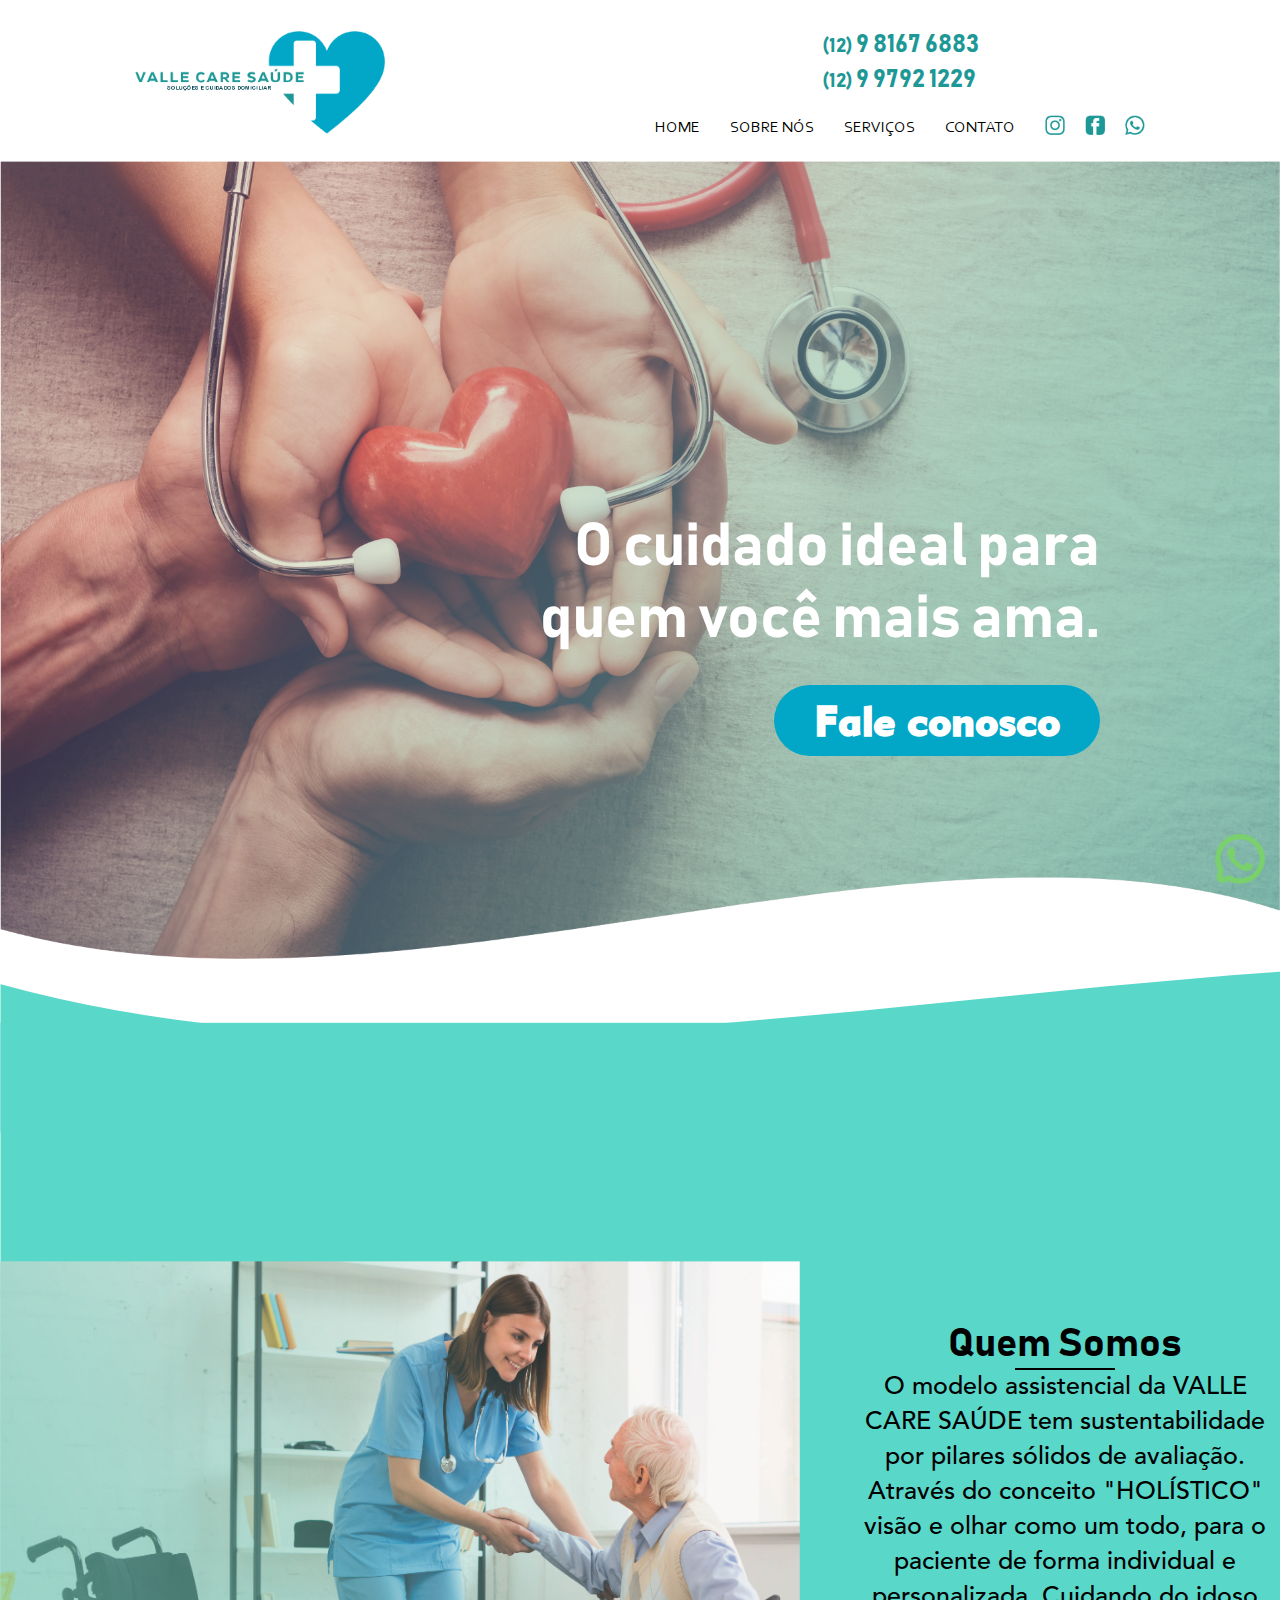
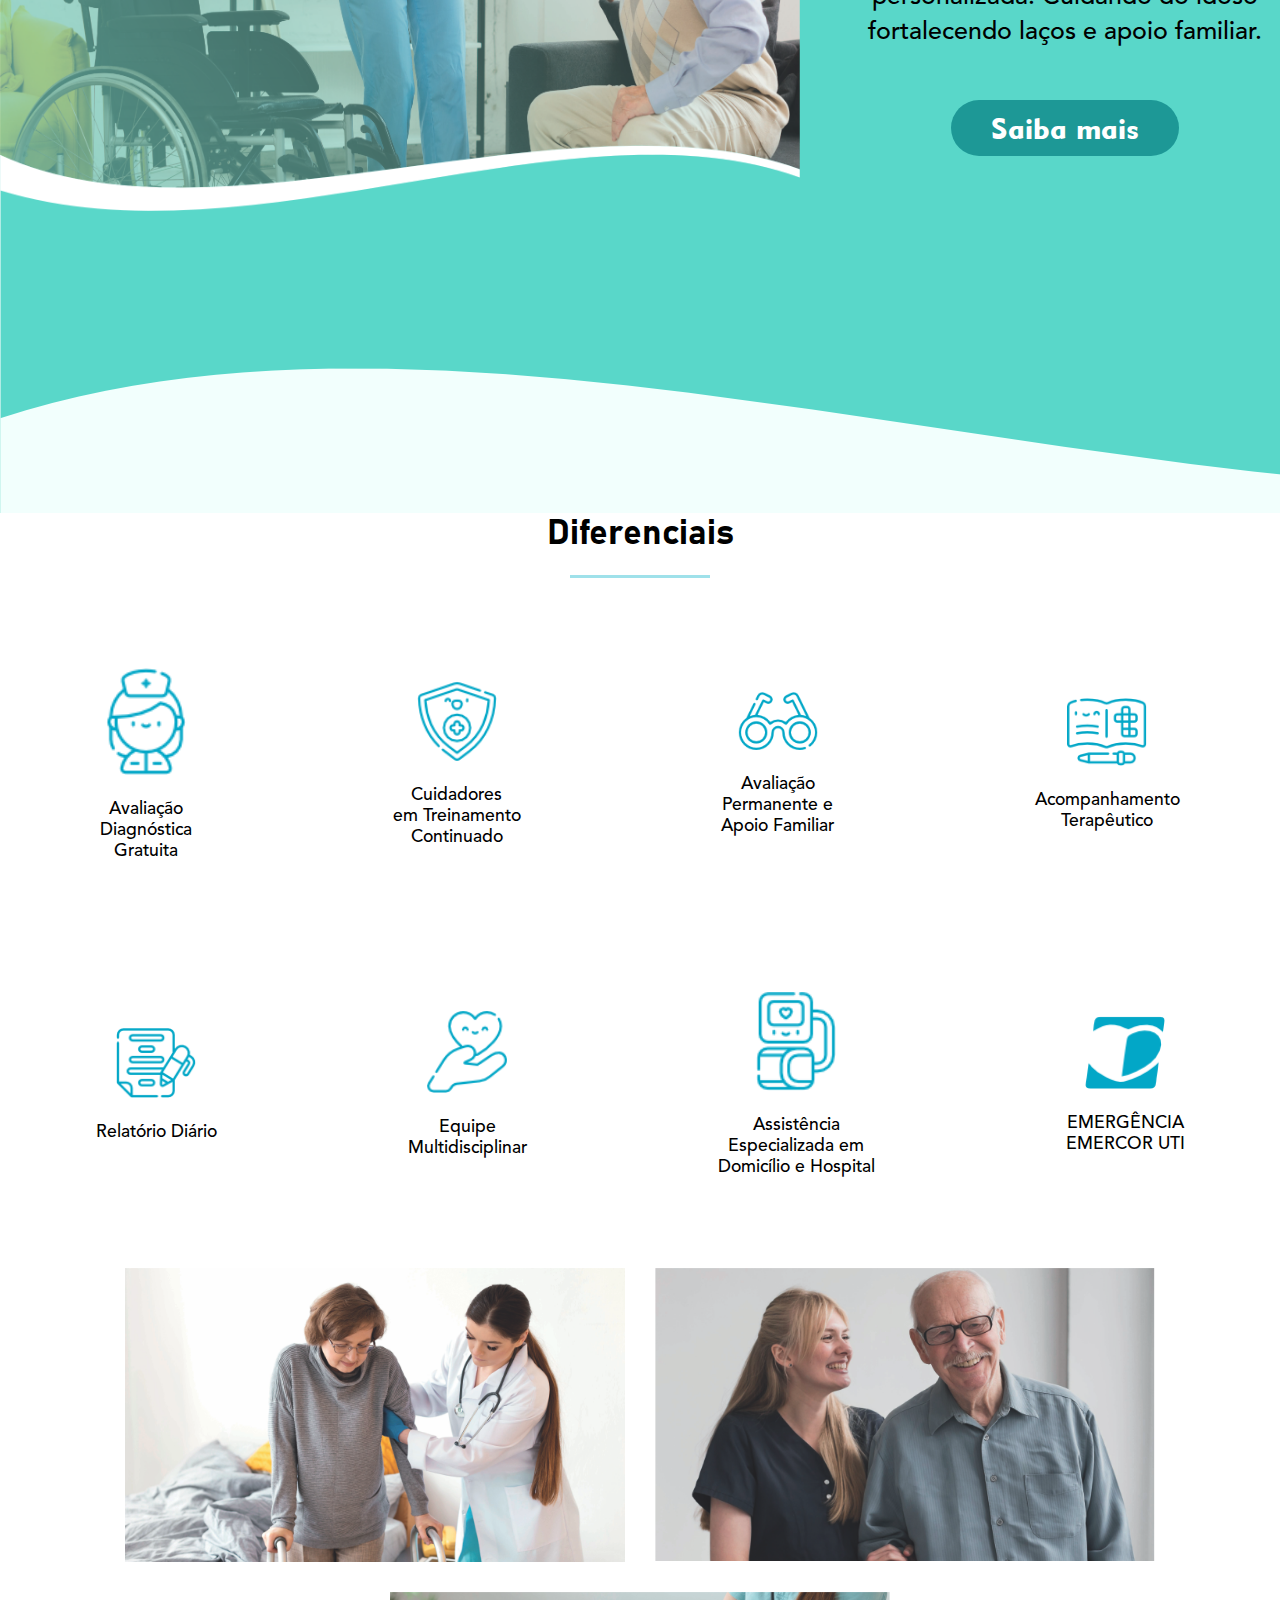
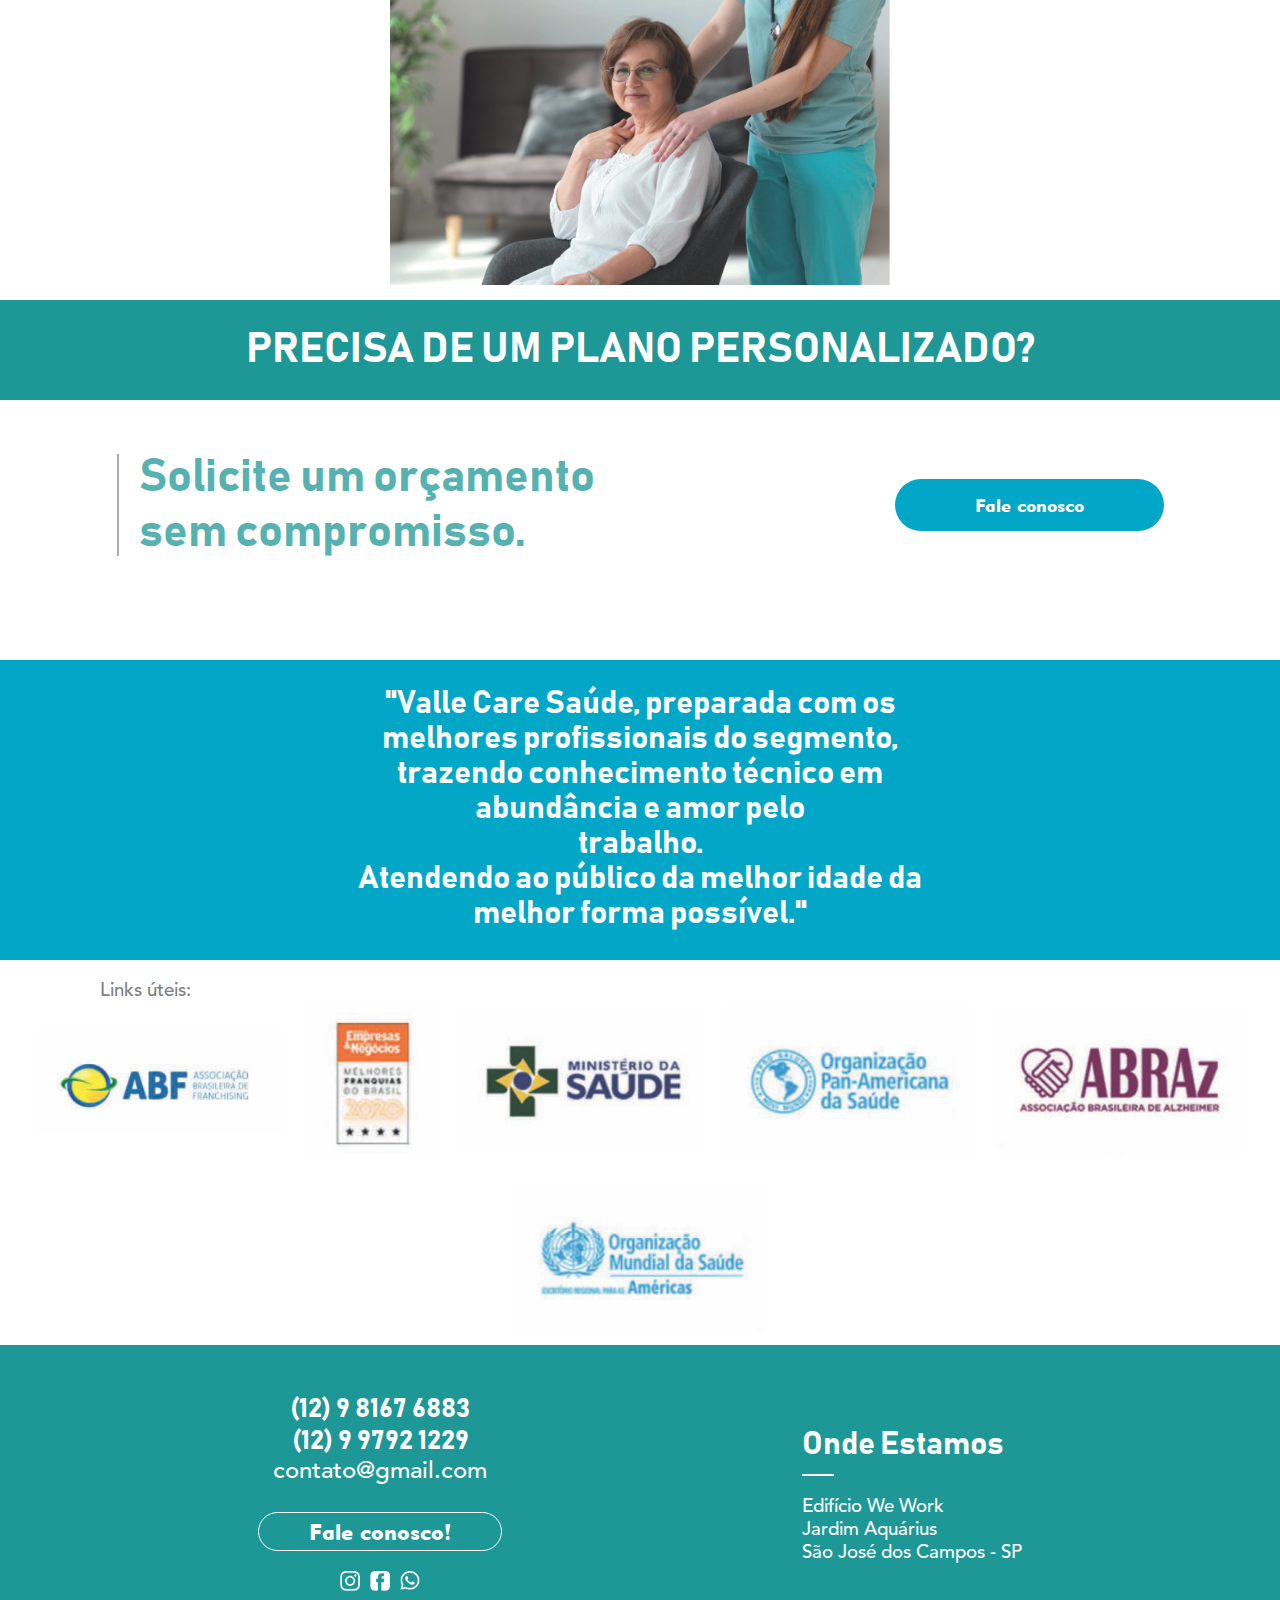
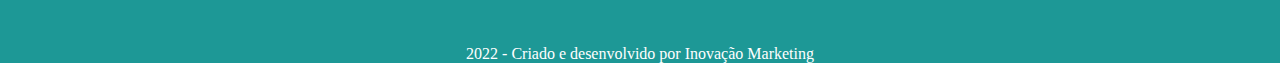
<file: index.html>
<!DOCTYPE html>
<html lang="pt-br">
<head>
    <meta charset="UTF-8">
    <meta http-equiv="X-UA-Compatible" content="IE=edge">
    <meta name="viewport" content="width=device-width, initial-scale=1.0">
     <link rel="stylesheet" href="./assets/style/style.css">
    <link rel="shortcut icon" href="./assets/img/Valle Care - Logo.png" type="image/x-icon">
   <link rel="stylesheet" href="./assets/style/responsive.css">
   <link rel="stylesheet" href="./assets/style/menu.css">
    <title>VALLE SCARE SAÚDE</title>
</head>
<body>


  <div class="whatzapp-fixed">
    <a href="https://api.whatsapp.com/send?phone=5512997921229&text=Ol%C3%A1%2C%20gostaria%20de%20informa%C3%A7%C3%B5es%20sobre%20o%20Valle%20Care%20Sa%C3%BAde" target="_blank"><img src="./assets/img/whatzapp-fixed.png" alt="" width="150"></a>
  </div>

    <header class="header1">
     <a href="./index.html"><img id="logo" class="logo" src="./assets/img/Valle Care - Logo.png" alt=""></a>  
         <nav id="nav" class="itens">
          
            <ul >
              <div class="numero-cell">
                <button id="btnmobile">&equiv;</button>
                <div class="celu">
                  <h1>(12) <span> 9 8167 6883</span></h1>   
                 <h1>(12) <span> 9 9792 1229</span></h1>    
                </div>  
                
              </div>
                 <div id="menu" class="navegacao">
                <li><a href="./index.html">HOME</a></li>
                <li><a href="#sobre-nos">SOBRE NÓS</a></li>
                <li><a href="#servicos">SERVIÇOS</a></li>
                <li><a href="./contato.html">CONTATO</a></li>   
                <div class="redes-sociais">       
                  <a href="https://www.instagram.com/vallecaresjc/?igshid=YmMyMTA2M2Y%3D"><img src="./assets/img/Valle Care - Insta 2.png" alt=""></a>        
            <a href="https://www.facebook.com/vallecaresjc/"><img src="./assets/img/Valle Care - Face 2.png" alt=""></a> 
            <a href="https://api.whatsapp.com/send?phone=5512997921229&text=Ol%C3%A1%2C%20gostaria%20de%20informa%C3%A7%C3%B5es%20sobre%20o%20Valle%20Care%20Sa%C3%BAde"><img src="./assets/img/Valle Care - Whats 2.png" alt="">  </a>            
                </div> 
            </div>
            


            </ul>
         </nav>
    </header>
    
     <main>
      <div class="container-main">
        <div class="img-main">
            <div class="text-main">
                <div></div>
                <div class="texto-na-imagem">
                <h1>O cuidado ideal para <br> quem você mais ama. </h1>
                <a href="https://api.whatsapp.com/send?phone=5512997921229&text=Ol%C3%A1%2C%20gostaria%20de%20informa%C3%A7%C3%B5es%20sobre%20o%20Valle%20Care%20Sa%C3%BAde.">     <button id="butu1">Fale conosco</button> </a>
            </div>
            </div>
            <img src="./assets/img/Valle Care - Home.png" alt="">
        </div>
      </div>


      <section id="background">
        <div id="sobre-nos" class="container-section1">
            <div class="texto-dentro">
                <div class="img-do-lado">
                    <img src="./assets/img/Valle Care - Fundo.png" alt="">
                </div>
                <div class="texto-mesmo">
                <h1>Quem Somos</h1>
                <div class="borda"></div>
                <p>O modelo assistencial da VALLE CARE SAÚDE  tem sustentabilidade por pilares  sólidos de avaliação. Através do conceito "HOLÍSTICO" visão e olhar  como um todo, para o paciente de  forma individual e personalizada.   Cuidando do idoso fortalecendo laços e  apoio familiar. </p>
             <a href="./sobre-nos.html"><button id="butu2">Saiba mais</button></a>
            </div>
            </div>
        </div>
      </section>

      <section>
        <div id="servicos" class="container-section2">
            <div class="diferenciais">
                 <h1>Diferenciais</h1>
                 <div class="bordaa"></div>
                </div>



                 <div class="justify">

            <div class="icons1">
                <div class="img-ico-1">
              <img src="./assets/img/Valle Care 1.png" alt="">
            </div>
            <div class="texto-baixo">
                <h3>Avaliação <br> Diagnóstica <br> Gratuita</h3>
            </div>
            </div>

            
            <div class="icons1">
                <div class="img-ico-1">
              <img src="./assets/img/Valle Care 2.png" alt="">
            </div>
            <div class="texto-baixo">
                <h3>Cuidadores<br> em Treinamento<br> Continuado</h3>
            </div>
            </div>

            
            <div class="icons1">
                <div class="img-ico-1">
              <img src="./assets/img/Valle Care 3.png" alt="">
            </div>
            <div class="texto-baixo">
                <h3>Avaliação <br> Permanente e <br> Apoio Familiar</h3>
            </div>
            </div>

            
            <div class="icons1">
                <div class="img-ico-1">
              <img src="./assets/img/Valle Care 4.png" alt="">
            </div>
            <div class="texto-baixo">
                <h3>Acompanhamento <br> Terapêutico</h3>
            </div>
            </div>



                 </div>

                 <div class="justifyy">

                    <div class="icons1">
                        <div class="img-ico-1">
                      <img src="./assets/img/Valle Care 5.png" alt="">
                    </div>
                    <div class="texto-baixo">
                        <h3>Relatório Diário</h3>
                    </div>
                    </div>
        
                    
                    <div class="icons1">
                        <div class="img-ico-1">
                      <img src="./assets/img/Valle Care 6.png" alt="">
                    </div>
                    <div class="texto-baixo">
                        <h3>Equipe<br>Multidisciplinar</h3>
                    </div>
                    </div>
        
                    
                    <div class="icons1">
                        <div class="img-ico-1">
                      <img src="./assets/img/Valle Care 7.png" alt="">
                    </div>
                    <div class="texto-baixo">
                        <h3>Assistência<br> Especializada em <br> Domicílio e Hospital</h3>
                    </div>
                    </div>
        
                    
                    <div class="icons1">
                        <div class="img-ico-1">
                      <img src="./assets/img/Valle Care 8.png" alt="">
                    </div>
                    <div class="texto-baixo">
                        <h3>EMERGÊNCIA<br> EMERCOR UTI</h3>
                    </div>
                    </div>
        
        
        
                         </div>


        </div> 
      </section>

      <section>
        <div class="container-section-3">
          <div class="img-display">
            <img src="./assets/img/Valle Care - Imagem 1.png" alt="">
            <img src="./assets/img/Valle Care - Imagem 2.png" alt="">
            <img src="./assets/img/Valle Care - Imagem 3.png" alt="">
          </div>
        </div>
      </section>


      <section>
        <div class="container-section-4">
          <div class="plano">
            <h1>PRECISA DE UM PLANO PERSONALIZADO?</h1>
          </div>
          <div class="content">

            <div class="texto-lado-esquerdo">
              <div class="bordaaa"></div>
             <h1>Solicite um orçamento <br> sem compromisso.</h1> 
            </div>

            <div class="butu">
              <a href="https://api.whatsapp.com/send?phone=5512997921229&text=Ol%C3%A1%2C%20gostaria%20de%20informa%C3%A7%C3%B5es%20sobre%20o%20Valle%20Care%20Sa%C3%BAde.">   <button id="butu3">Fale conosco</button> </a>
            </div>
          </div>
        </div>
      </section>


      <section>
        <div class="container-section-5">
          <div class="texto-align">
            <div class="textooo">
              <h1>"Valle Care Saúde, preparada com os melhores profissionais do  segmento, trazendo conhecimento técnico em abundância e amor pelo <br>  trabalho. <br> Atendendo ao público da melhor idade da melhor forma possível."</h1>
            </div>
          </div>
        </div>
      </section>


      <section>
        <div class="container-section-6">
          <div class="links">
            <h3>Links úteis:</h3>
          </div>

          <div class="img-links">
     <a href="https://www.abf.com.br/" target="_blank"><img  src="./assets/img/Valle Care - Links Uteis 1.png" alt=""></a>
        <a href="https://www.gov.br/empresas-e-negocios/pt-br" target="_blank"><img id="imgbugada" src="./assets/img/Valle Care - Links Uteis 2.png" alt=""></a>
          <a href="https://www.gov.br/saude/pt-br" target="_blank"><img src="./assets/img/Valle Care - Links Uteis 3.png" alt=""></a>
            <a href="https://www.paho.org/pt/brasil" target="_blank"><img src="./assets/img/Valle Care - Links Uteis 4.png" alt=""></a>
            <a href="https://abraz.org.br/" target="_blank"><img src="./assets/img/Valle Care - Links Uteis 5.png" alt=""></a>
              <a href="https://www.who.int/pt" target="_blank"> <img src="./assets/img/Valle Care - Links Uteis 6.png" alt=""></a>
          </div>
        </div>
      </section>
     </main>

     <footer id="contato"> 
      <div class="container-footer">
        


          <div class="num-mail">
            <h1>(12) 9 8167 6883</h1>
            <h1>(12) 9 9792 1229</h1>
            <h3>contato@gmail.com</h3>
            <a href="https://api.whatsapp.com/send?phone=5512997921229&text=Ol%C3%A1%2C%20gostaria%20de%20informa%C3%A7%C3%B5es%20sobre%20o%20Valle%20Care%20Sa%C3%BAde.">   <button id="butu4">Fale conosco!</button> </a>
            <div class="redes">
              <a href="https://www.instagram.com/vallecaresjc/?igshid=YmMyMTA2M2Y%3D"><img src="./assets/img/Valle Care - Insta.png" alt=""></a>
              <a href="https://www.facebook.com/vallecaresjc/"><img src="./assets/img/Valle Care - Face.png" alt=""></a>
              <a href="https://api.whatsapp.com/send?phone=5512997921229&text=Ol%C3%A1%2C%20gostaria%20de%20informa%C3%A7%C3%B5es%20sobre%20o%20Valle%20Care%20Sa%C3%BAde."><img src="./assets/img/Valle Care - Whats.png" alt=""></a>
              </div>
          </div>

          <div class="onde-estamos">
            <h1>Onde Estamos</h1>
            <div class="bordaaaaa"></div>
            <h3>Edifício We Work <br> Jardim Aquárius <br> São José dos Campos - SP</h3>
          </div>
      </div>
      <div class="direitos">2022 - Criado e desenvolvido por Inovação Marketing</div>
     </footer>

     

</body>
<script src="./assets/scripts/script.js"></script>
</html>




<!-- 
______ _  ____ _         _____ ____  _____ _____ _   _  _____                  
|  ____| |/ /_ | |       / ____/ __ \|  __ \_   _| \ | |/ ____|                 
| |__  | ' / | | |      | |   | |  | | |  | || | |  \| | |  __                  
|  __| |  <  | | |      | |   | |  | | |  | || | | . ` | | |_ |                 
| |____| . \ | | |____  | |___| |__| | |__| || |_| |\  | |__| |                 
|______|_|\_\|_|______|  \_____\____/|_____/_____|_|_\_|\_____|         _       
| |                                  | |       |  __ \                 | |      
| |     ___  ___  _ __   __ _ _ __ __| | ___   | |  | |_   _  __ _ _ __| |_ ___ 
| |    / _ \/ _ \| '_ \ / _` | '__/ _` |/ _ \  | |  | | | | |/ _` | '__| __/ _ \
| |___|  __/ (_) | | | | (_| | | | (_| | (_) | | |__| | |_| | (_| | |  | ||  __/
|______\___|\___/|_| |_|\__,_|_|_ \__,_|\___/  |_____/ \__,_|\__,_|_|   \__\___|
|  __ \         | | (_)/ _|/_/ | (_)     _                                      
| |__) |__  _ __| |_ _| |_ ___ | |_  ___(_)                                     
|  ___/ _ \| '__| __| |  _/ _ \| | |/ _ \                                       
| |  | (_) | |  | |_| | || (_) | | | (_) |                                      
|_|   \___/|_|   \__|_|_| \___/|_|_|\___(_)                                     
          



https://portifolio-ek1l.pages.dev/ -->
</file>
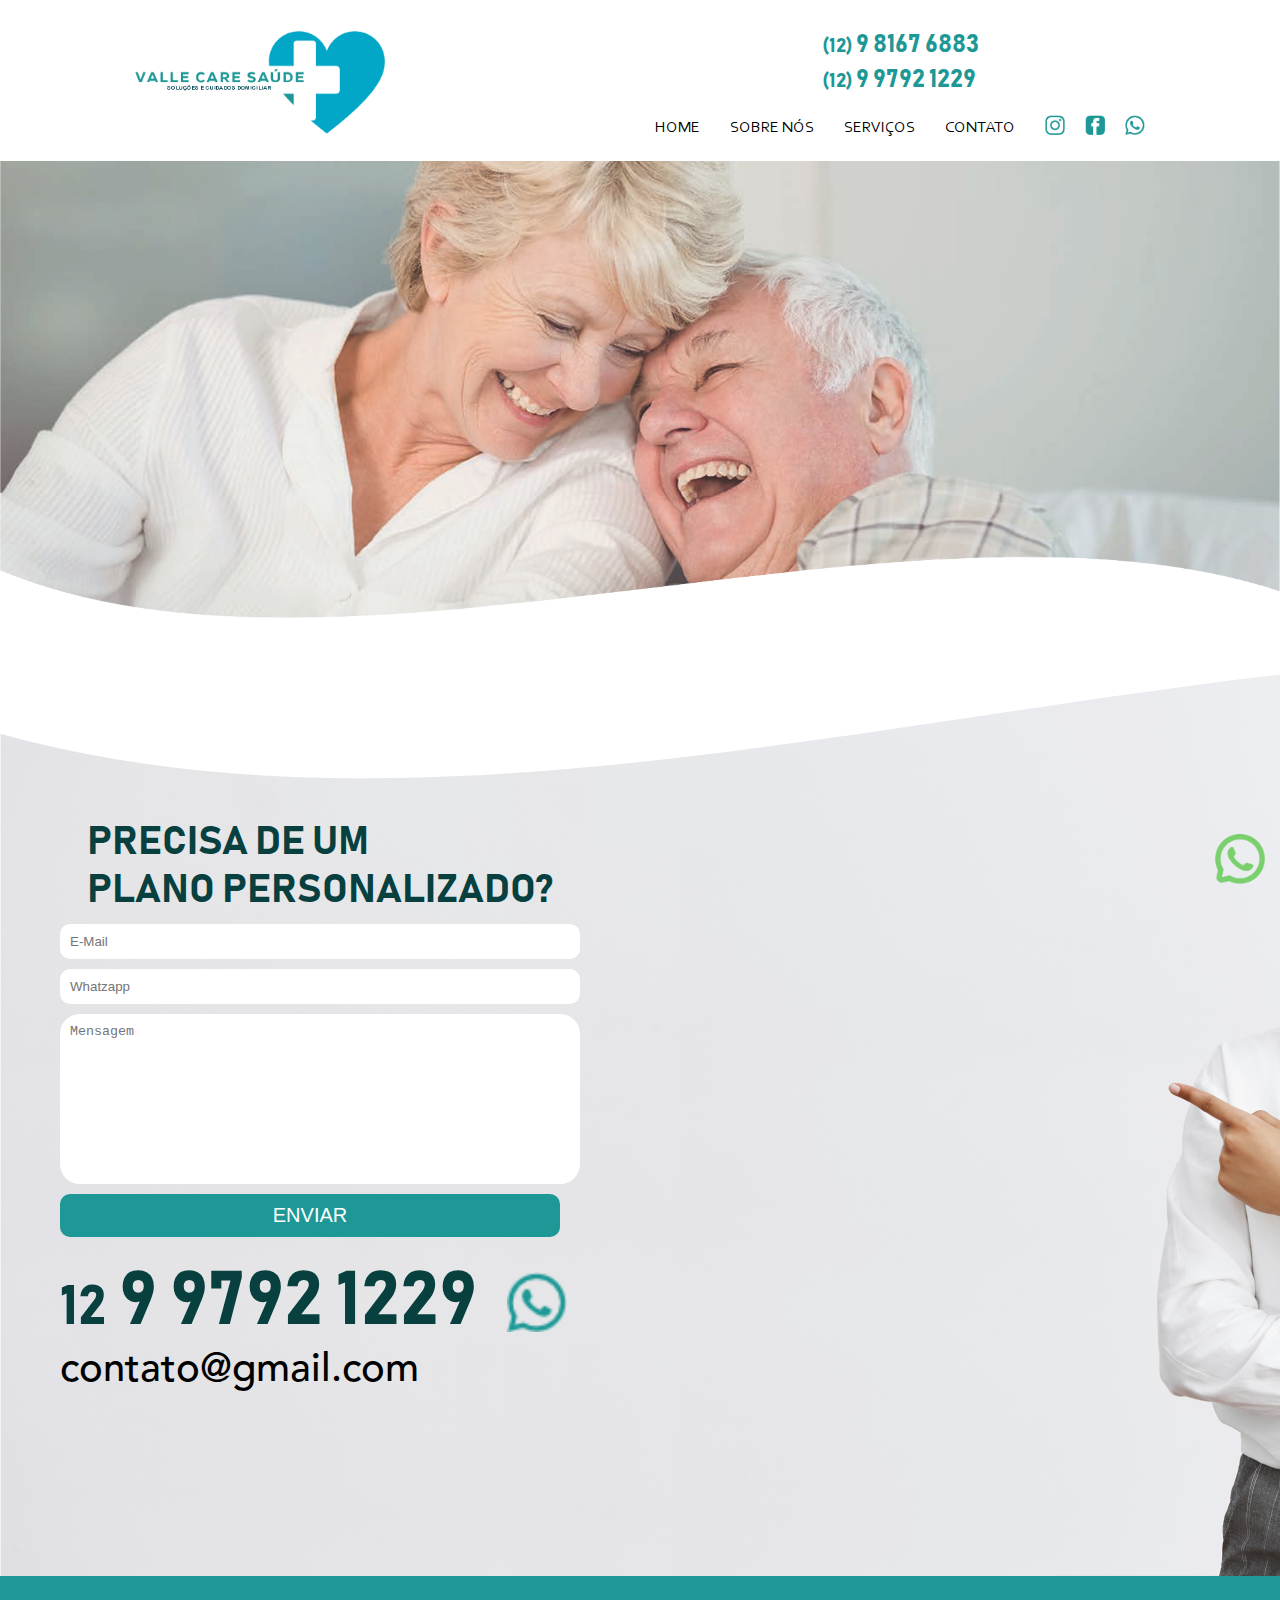
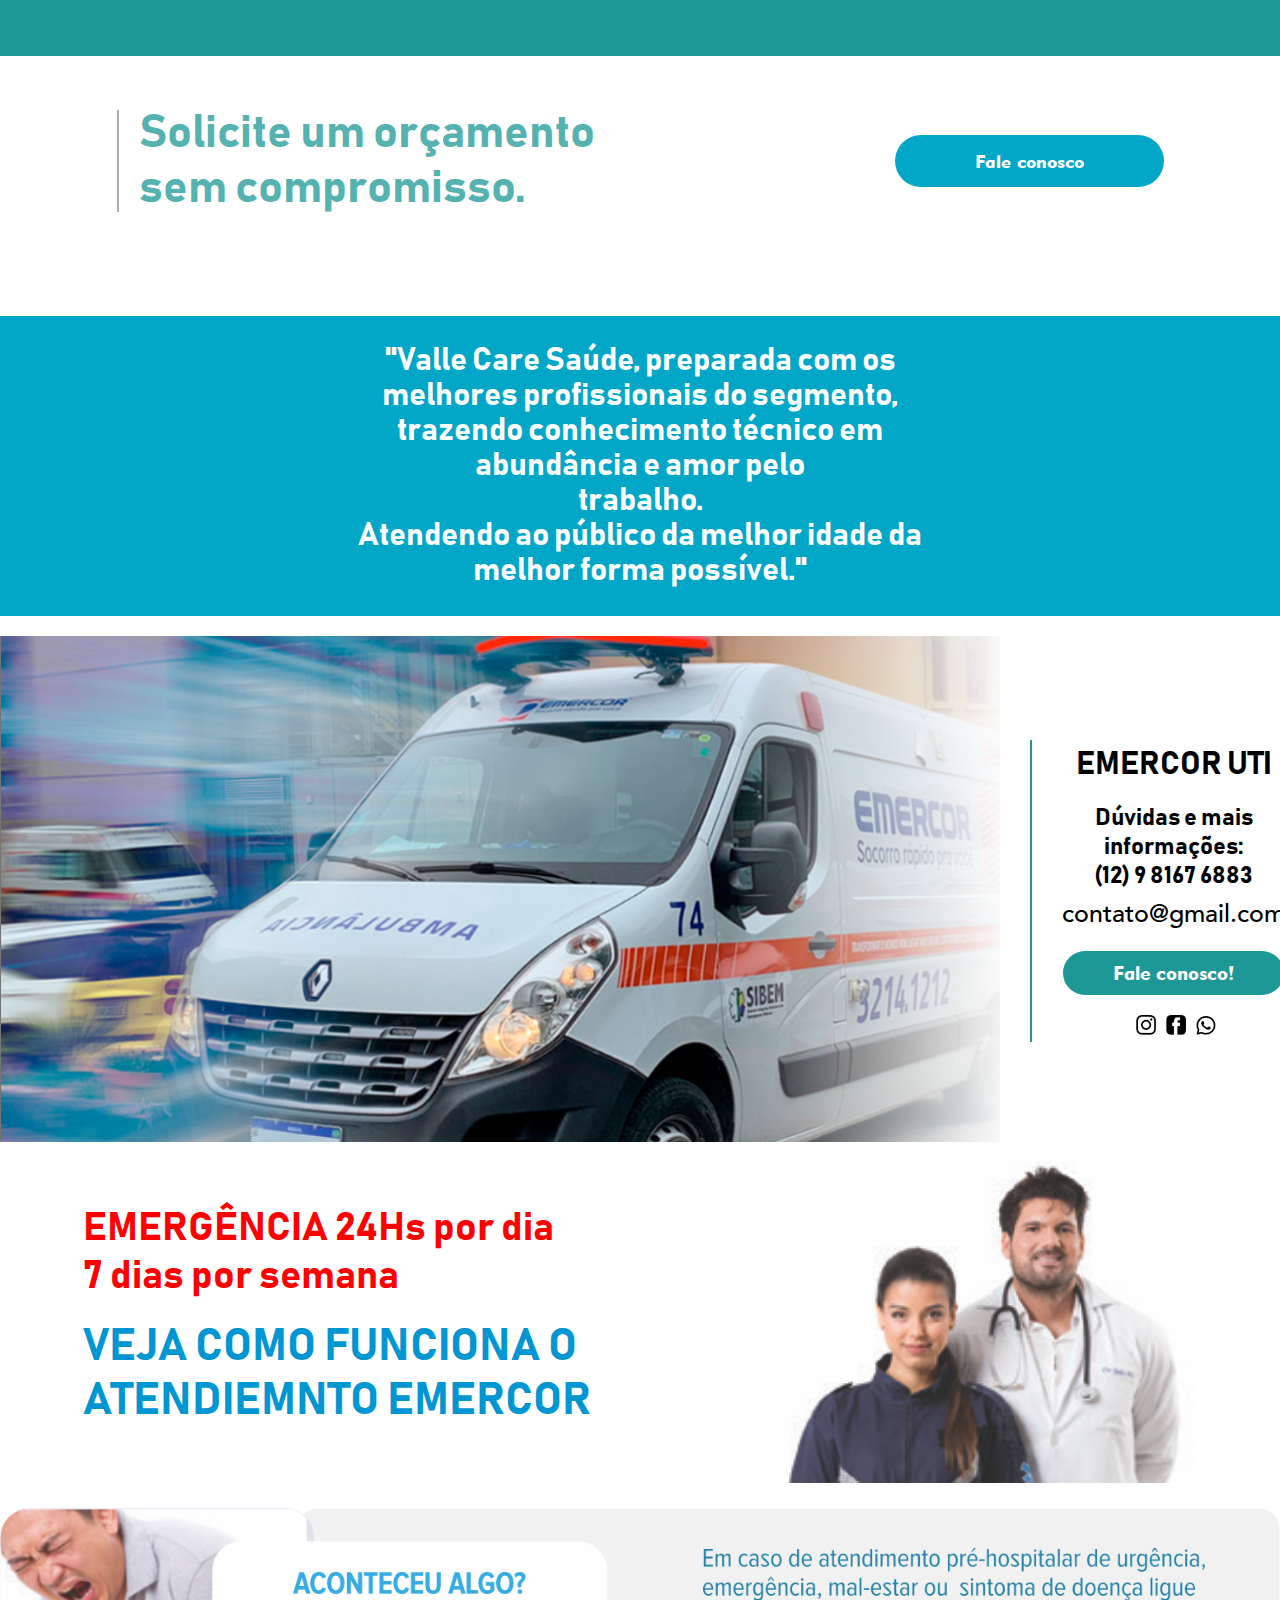
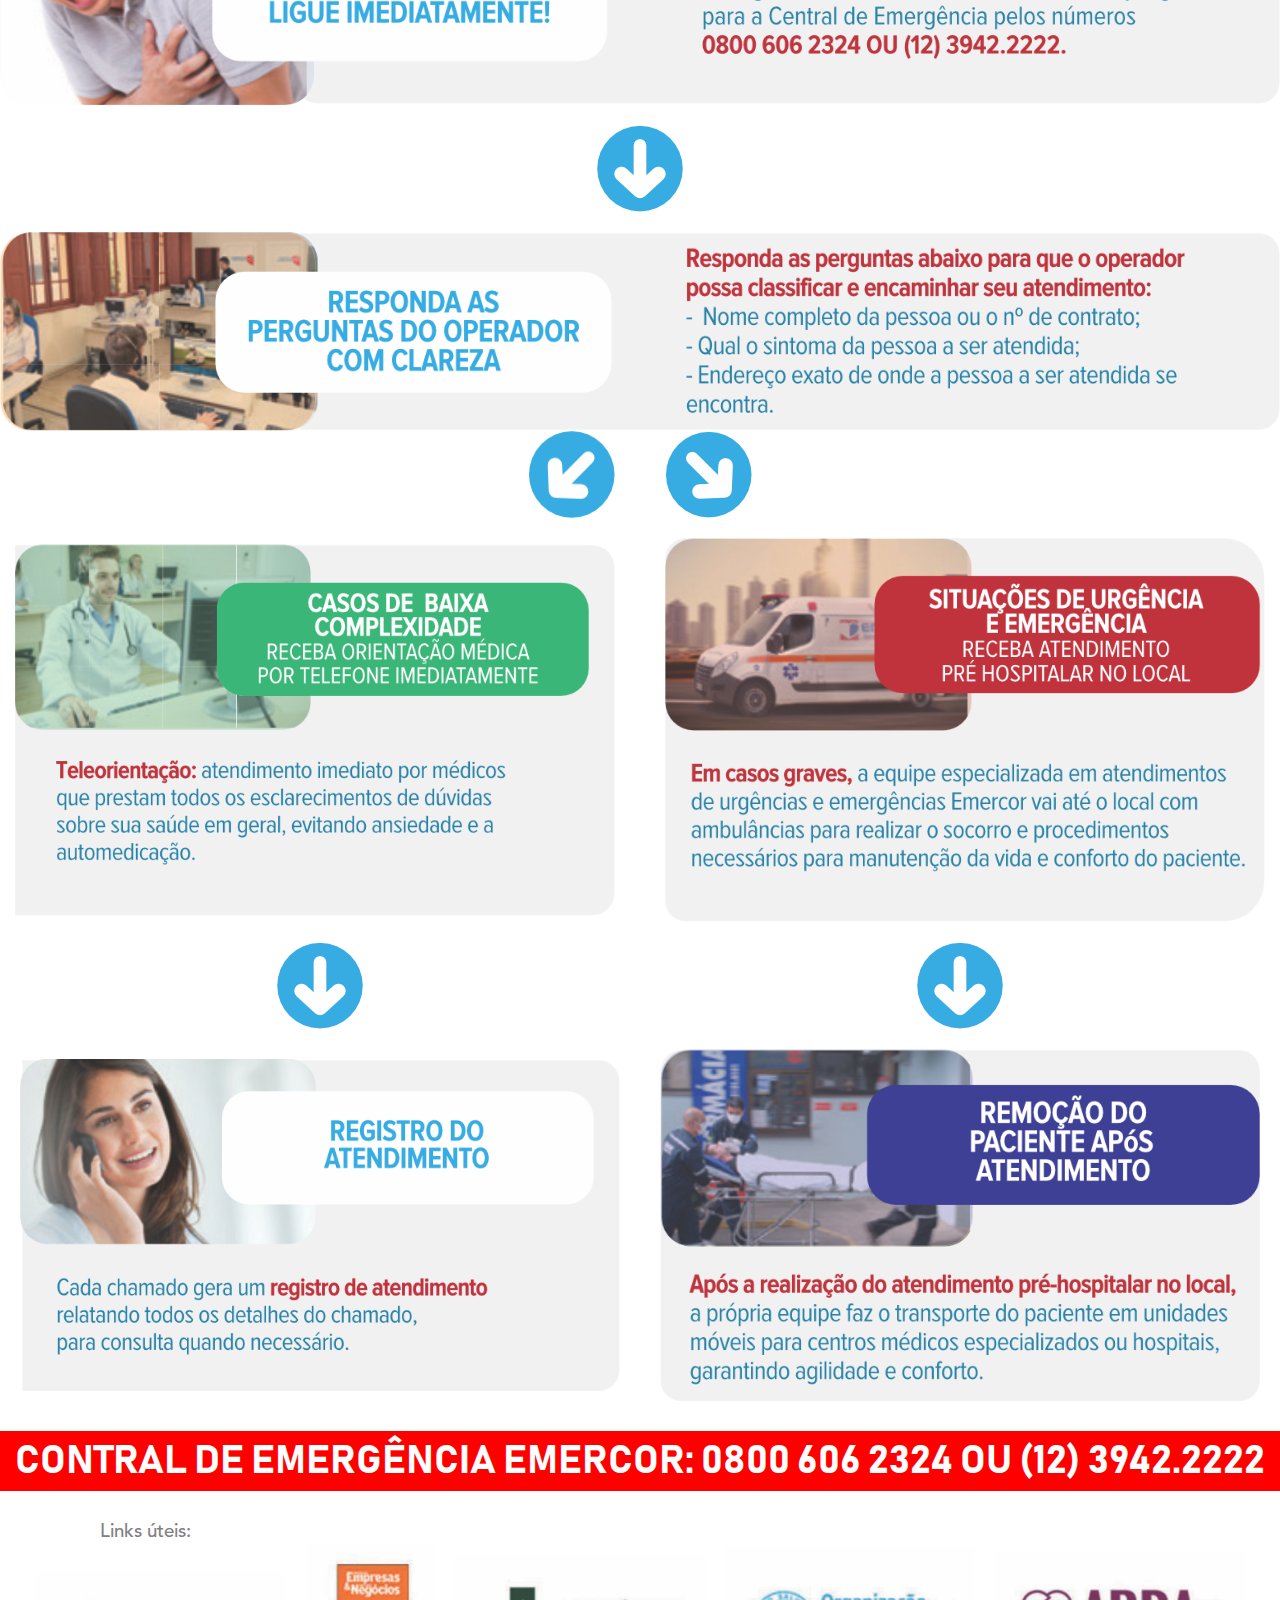
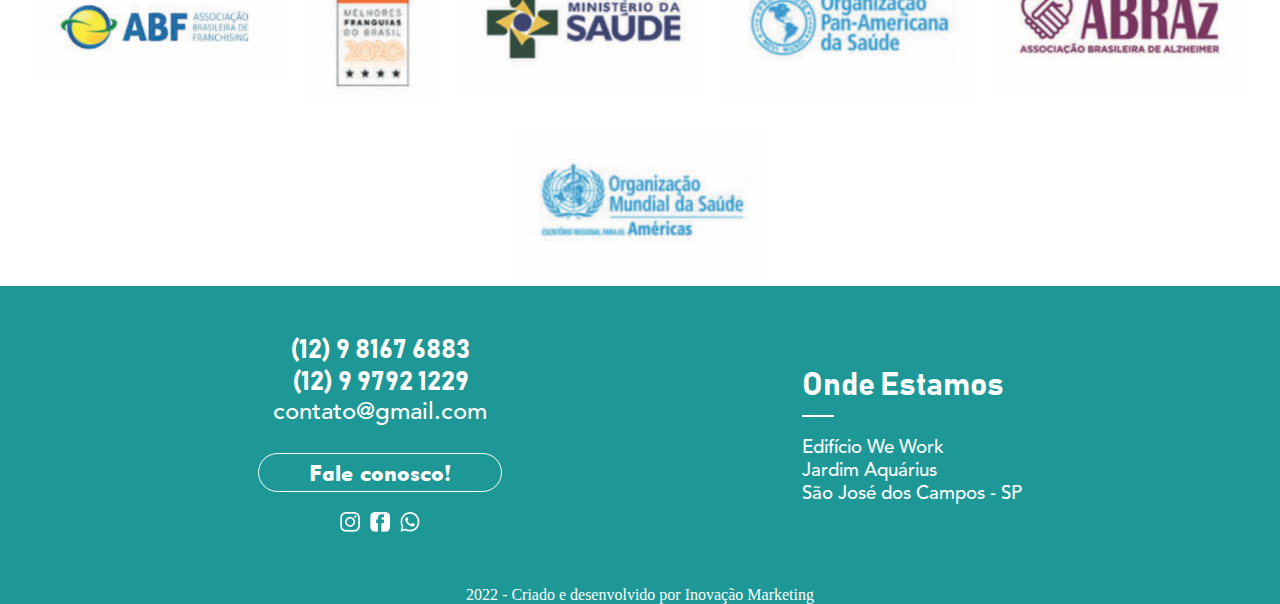
<file: contato.html>
<!DOCTYPE html>
<html lang="pt-br">
<head>
    <meta charset="UTF-8">
    <meta http-equiv="X-UA-Compatible" content="IE=edge">
    <link rel="stylesheet" href="./assets/style/responsive.css">
    <link rel="stylesheet" href="./assets/style/menu.css">
    <link rel="stylesheet" href="./assets/style/style.css">
    <link rel="stylesheet" href="./assets/style/responsive2.css">
    <meta name="viewport" content="width=device-width, initial-scale=1.0">
    <link rel="shortcut icon" href="./assets/img/Valle Care - Logo.png" type="image/x-icon">
    <title>VALLE CARE - CONTATO</title>
</head>
<body>

  <div class="whatzapp-fixed">
    <a href="https://api.whatsapp.com/send?phone=5512997921229&text=Ol%C3%A1%2C%20gostaria%20de%20informa%C3%A7%C3%B5es%20sobre%20o%20Valle%20Care%20Sa%C3%BAde" target="_blank"><img src="./assets/img/whatzapp-fixed.png" alt="" width="150"></a>
  </div>
    
    <header class="header1">
        <a href="./index.html"><img id="logo" class="logo" src="./assets/img/Valle Care - Logo.png" alt=""></a>  
            <nav id="nav" class="itens">
             
               <ul >
                
                 <div class="numero-cell">
                  <button id="btnmobile">&equiv;</button>
                  <div class="celu">
                    <h1>(12) <span> 9 8167 6883</span></h1>   
                   <h1>(12) <span> 9 9792 1229</span></h1>    
                  </div>         
                 </div>
                    <div id="menu" class="navegacao">
                   <li><a href="./index.html">HOME</a></li>
                   <li><a href="./sobre-nos.html">SOBRE NÓS</a></li>
                   <li><a href="#servicos">SERVIÇOS</a></li>
                   <li><a href="./contato.html">CONTATO</a></li>   
                   <div class="redes-sociais">       
                    <a href="https://www.instagram.com/vallecaresjc/?igshid=YmMyMTA2M2Y%3D"><img src="./assets/img/Valle Care - Insta 2.png" alt=""></a>        
            <a href="https://www.facebook.com/vallecaresjc/"><img src="./assets/img/Valle Care - Face 2.png" alt=""></a> 
            <a href="https://api.whatsapp.com/send?phone=5512997921229&text=Ol%C3%A1%2C%20gostaria%20de%20informa%C3%A7%C3%B5es%20sobre%20o%20Valle%20Care%20Sa%C3%BAde"><img src="./assets/img/Valle Care - Whats 2.png" alt="">  </a>            
                   </div> 
               </div>
               
   
   
               </ul>
            </nav>
       </header>


       <main>
        <div class="ft-fundo">
            <img src="./assets/img-contato/Valle Care - Imagem 1.png" alt="">
        </div>


        <section>
            <div class="sec-containeir2">  
                
                <div class="formulario">
                    <h1>PRECISA DE UM <br> PLANO PERSONALIZADO?</h1>    
                    <form>
                        <input type="email" name="email" id="email" placeholder="E-Mail">
                       <input type="number" name="number" id="number" placeholder="Whatzapp" >
                      <textarea name="mensagem" id="mensagem" cols="30" rows="10" placeholder="Mensagem"></textarea>
                       <input id="butu-pers" type="button" value="ENVIAR">
                       <div class="wppe">
                         <h1 id="fonti"> <span>12</span> 9 9792 1229</h1>
                         <img src="./assets/img-contato/Valle Care - Whats 2.png" alt="">
                        </div>
                           <p>contato@gmail.com</p>
                    </form>
            </div>
        </div>
        
        </section>


        <section>
            <div class="container-section-4">
              <div class="content">
    
                <div class="texto-lado-esquerdo">
                  <div class="bordaaa"></div>
                 <h1>Solicite um orçamento <br> sem compromisso.</h1> 
                </div>
    
                <div class="butu">
                  <a href="https://api.whatsapp.com/send?phone=5512997921229&text=Ol%C3%A1%2C%20gostaria%20de%20informa%C3%A7%C3%B5es%20sobre%20o%20Valle%20Care%20Sa%C3%BAde.">   <button id="butu3">Fale conosco</button> </a>
                </div>
              </div>
            </div>
          </section>

          <section>
            <div class="container-section-5">
              <div class="texto-align">
                <div class="textooo">
                  <h1>"Valle Care Saúde, preparada com os melhores profissionais do  segmento, trazendo conhecimento técnico em abundância e amor pelo <br>  trabalho. <br> Atendendo ao público da melhor idade da melhor forma possível."</h1>
                </div>
              </div>
            </div>
          </section>

          <section>

            <div class="sec-container-3">
                <div class="imgsec">
                    <img src="./assets/img-contato/msedge_gvVV9ngBpX.png" alt="">
                </div>

                <div class="bordinha-meio"></div>
                <div class="texto-samu">
                    <h1>EMERCOR UTI</h1>
                    <div class="bordinhaa"></div>
                    <h2>Dúvidas e mais informações: <br>(12) 9 8167 6883</h2>
                    <p>contato@gmail.com</p>
                    <a href="https://api.whatsapp.com/send?phone=5512997921229&text=Ol%C3%A1%2C%20gostaria%20de%20informa%C3%A7%C3%B5es%20sobre%20o%20Valle%20Care%20Sa%C3%BAde.">   <button id="butu8">Fale conosco!</button> </a>
                    <div class="redesss">
                    <img src="./assets/img-contato/Valle Care - Insta.png" alt="">
                    <img src="./assets/img-contato/Valle Care - Face.png" alt="">
                    <img src="./assets/img-contato/Valle Care - Whats.png" alt="">
                    
                  </div>
                  <div class="bordha"></div>
                </div>
            </div>
          </section>

          <section>
            <div class="sec-container-4">
                <div class="text-emergency">
                    <h1>EMERGÊNCIA 24Hs por dia <br> 7 dias por semana</h1>
                    <h2>VEJA COMO FUNCIONA O <br> ATENDIEMNTO EMERCOR</h2>  
                  </div>
                <div class="imgemergency">
                    <img src="./assets/img-contato/Valle Care - Pessoa.png" alt="">
                </div>
            </div>
          </section>

          <section>
            <div class="sec-container5">
                <div class="img-abaixo">
                    <img src="./assets/img-contato/Valle Care - Emercor 1.png" alt="">
                </div>
                <div class="seta-aponta-meio">
                    <img src="./assets/img-contato/Valle Care - Seta.png" alt="">
                </div>
                <div class="img-abaixo">
                    <img src="./assets/img-contato/Valle Care - Emercor 2.png" alt="">
                </div>
                <div class="seta-aponta-lados">  
                    <img src="./assets/img/Valle Care - Seta Esq.png" alt="">
                    <img src="./assets/img/Valle Care - Seta Dir.png" alt="">
                </div>
                <div class="img-samu-do-lado">
                    <img src="./assets/img-contato/Valle Care - Imagem 3.png" alt="">
                    <img src="./assets/img-contato/Valle Care - Imagem 4.png" alt="">
                </div>
                <div class="seta-aponta-baixo">
                    <img  id="tira-seta" src="./assets/img-contato/Valle Care - Seta.png" alt="">
                    <img src="./assets/img-contato/Valle Care - Seta.png" alt="">
                </div>
            </div>
            <div class="img-registro-atendimento">
                <img src="./assets/img-contato/Valle Care - Imagem 5.png" alt="">
                <img src="./assets/img-contato/Valle Care - Imagem 6.png" alt="">
            </div>
          </section>

          <section>
            <div class="sec-container-8">
                <h1>CONTRAL DE EMERGÊNCIA EMERCOR: 0800 606 2324 OU (12) 3942.2222</h1>
            </div>
          </section>

          
      <section>
        <div class="container-section-6">
          <div class="links">
            <h3>Links úteis:</h3>
          </div>

          <div class="img-links">
     <a href="https://www.abf.com.br/" target="_blank"><img  src="./assets/img/Valle Care - Links Uteis 1.png" alt=""></a>
        <a href="https://www.gov.br/empresas-e-negocios/pt-br" target="_blank"><img id="imgbugada" src="./assets/img/Valle Care - Links Uteis 2.png" alt=""></a>
          <a href="https://www.gov.br/saude/pt-br" target="_blank"><img src="./assets/img/Valle Care - Links Uteis 3.png" alt=""></a>
            <a href="https://www.paho.org/pt/brasil" target="_blank"><img src="./assets/img/Valle Care - Links Uteis 4.png" alt=""></a>
            <a href="https://abraz.org.br/" target="_blank"><img src="./assets/img/Valle Care - Links Uteis 5.png" alt=""></a>
              <a href="https://www.who.int/pt" target="_blank"> <img src="./assets/img/Valle Care - Links Uteis 6.png" alt=""></a>
          </div>
        </div>
      </section>


       </main>

       
     <footer id="contato"> 
        <div class="container-footer">
          
  
  
            <div class="num-mail">
              <h1>(12) 9 8167 6883</h1>
              <h1>(12) 9 9792 1229</h1>
              <h3>contato@gmail.com</h3>
              <a href="https://api.whatsapp.com/send?phone=5512997921229&text=Ol%C3%A1%2C%20gostaria%20de%20informa%C3%A7%C3%B5es%20sobre%20o%20Valle%20Care%20Sa%C3%BAde.">  <button id="butu4">Fale conosco!</button> </a>
              <div class="redes">
             <a href="https://www.instagram.com/vallecaresjc/?igshid=YmMyMTA2M2Y%3D"><img src="./assets/img/Valle Care - Insta.png" alt=""></a>
             <a href="https://www.facebook.com/vallecaresjc/"><img src="./assets/img/Valle Care - Face.png" alt=""></a>
             <a href="https://api.whatsapp.com/send?phone=5512997921229&text=Ol%C3%A1%2C%20gostaria%20de%20informa%C3%A7%C3%B5es%20sobre%20o%20Valle%20Care%20Sa%C3%BAde."><img src="./assets/img/Valle Care - Whats.png" alt=""></a>
                </div>
            </div>
  
            <div class="onde-estamos">
              <h1>Onde Estamos</h1>
              <div class="bordaaaaa"></div>
              <h3>Edifício We Work <br> Jardim Aquárius <br> São José dos Campos - SP</h3>
            </div>
        </div>
        <div class="direitos">2022 - Criado e desenvolvido por Inovação Marketing</div>
       </footer>
    
</body>
<script src="./assets/scripts/script.js"></script>
</html>








<!-- 
______ _  ____ _         _____ ____  _____ _____ _   _  _____                  
|  ____| |/ /_ | |       / ____/ __ \|  __ \_   _| \ | |/ ____|                 
| |__  | ' / | | |      | |   | |  | | |  | || | |  \| | |  __                  
|  __| |  <  | | |      | |   | |  | | |  | || | | . ` | | |_ |                 
| |____| . \ | | |____  | |___| |__| | |__| || |_| |\  | |__| |                 
|______|_|\_\|_|______|  \_____\____/|_____/_____|_|_\_|\_____|         _       
| |                                  | |       |  __ \                 | |      
| |     ___  ___  _ __   __ _ _ __ __| | ___   | |  | |_   _  __ _ _ __| |_ ___ 
| |    / _ \/ _ \| '_ \ / _` | '__/ _` |/ _ \  | |  | | | | |/ _` | '__| __/ _ \
| |___|  __/ (_) | | | | (_| | | | (_| | (_) | | |__| | |_| | (_| | |  | ||  __/
|______\___|\___/|_| |_|\__,_|_|_ \__,_|\___/  |_____/ \__,_|\__,_|_|   \__\___|
|  __ \         | | (_)/ _|/_/ | (_)     _                                      
| |__) |__  _ __| |_ _| |_ ___ | |_  ___(_)                                     
|  ___/ _ \| '__| __| |  _/ _ \| | |/ _ \                                       
| |  | (_) | |  | |_| | || (_) | | | (_) |                                      
|_|   \___/|_|   \__|_|_| \___/|_|_|\___(_)      


https://portifolio-ek1l.pages.dev/ -->
</file>
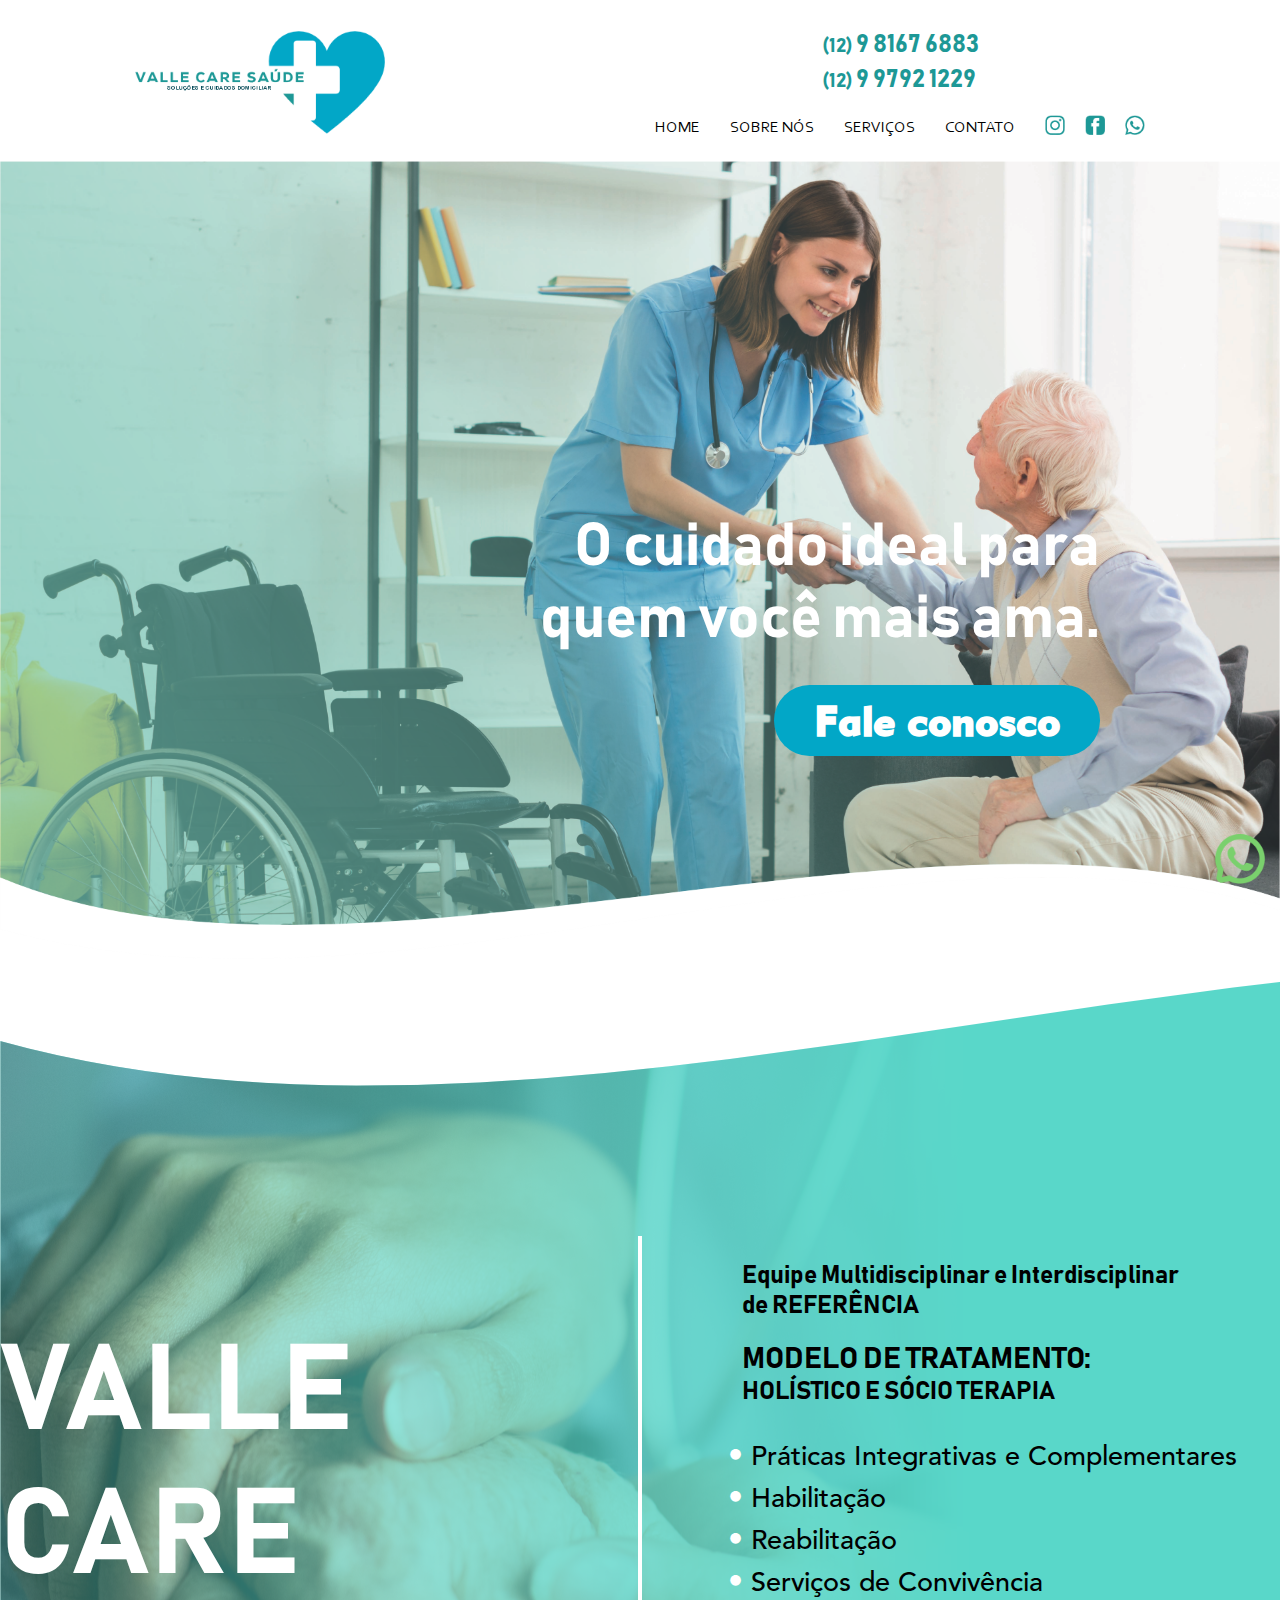
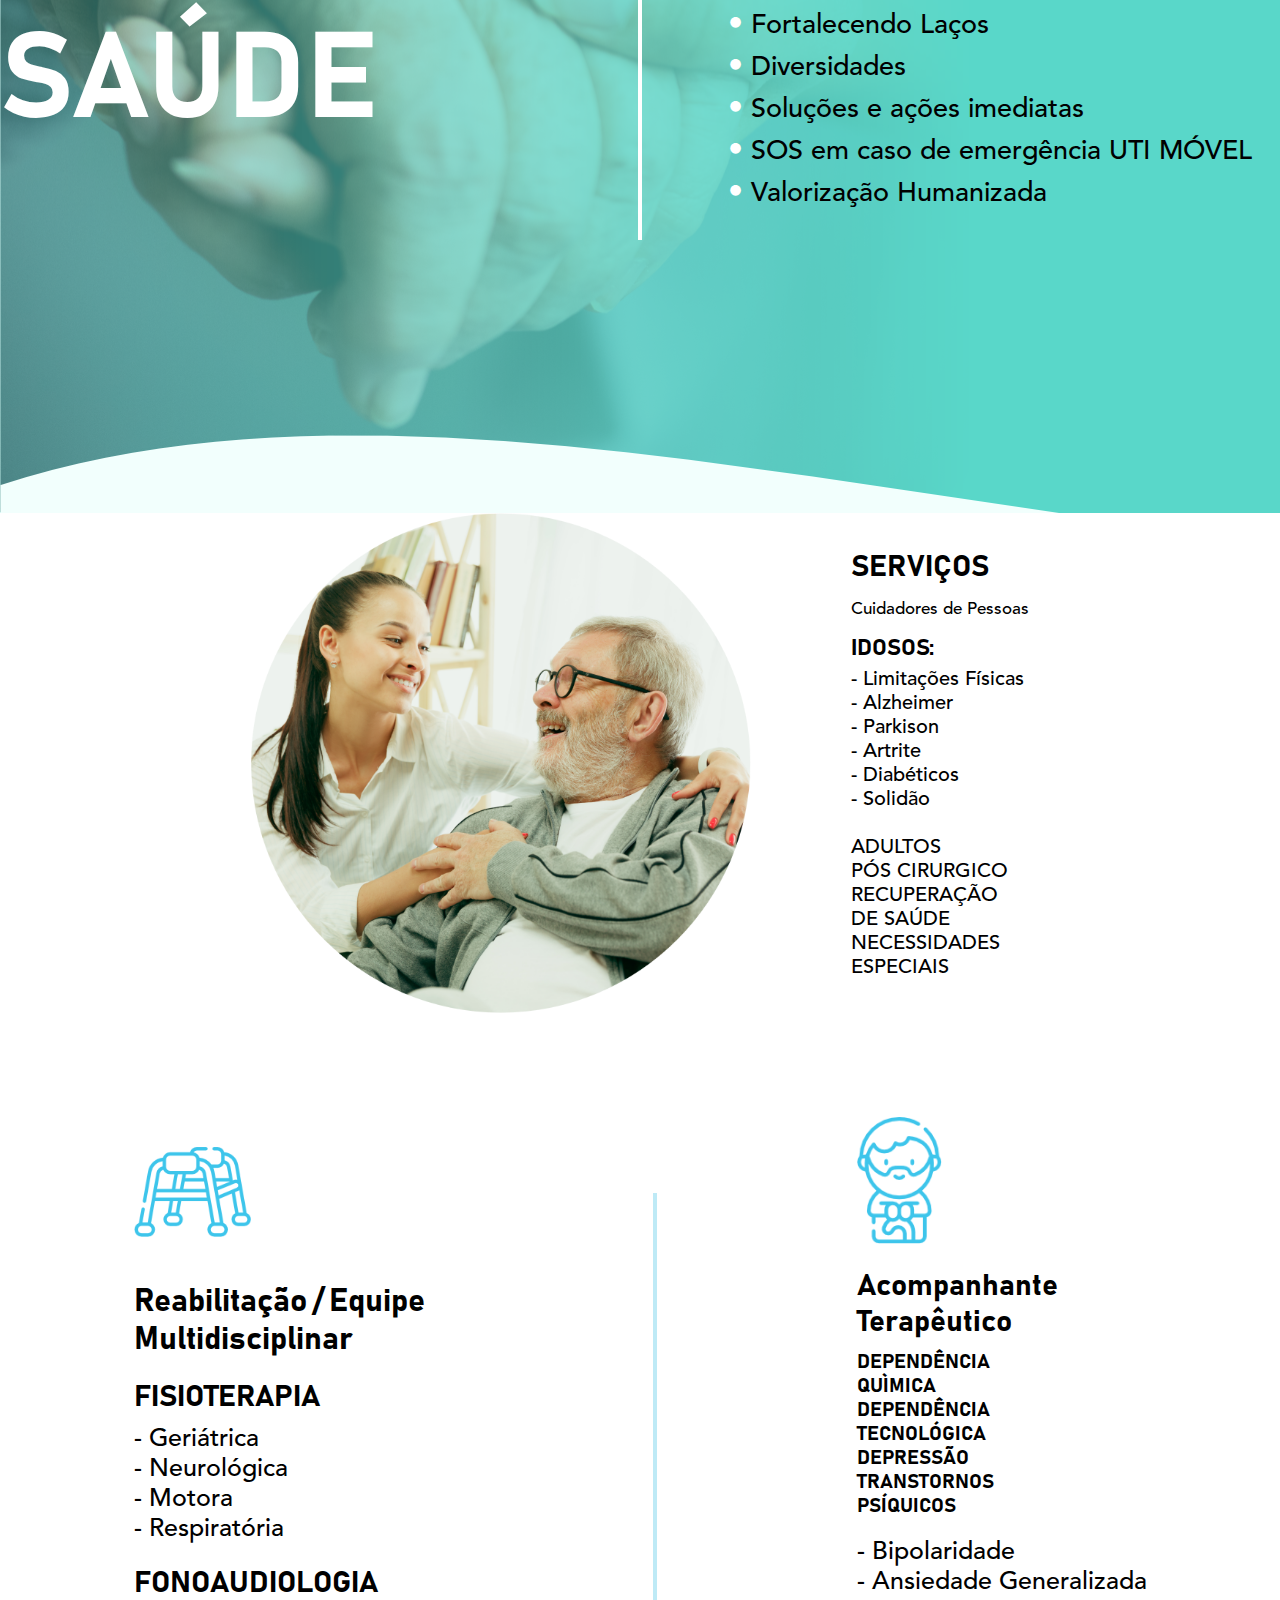
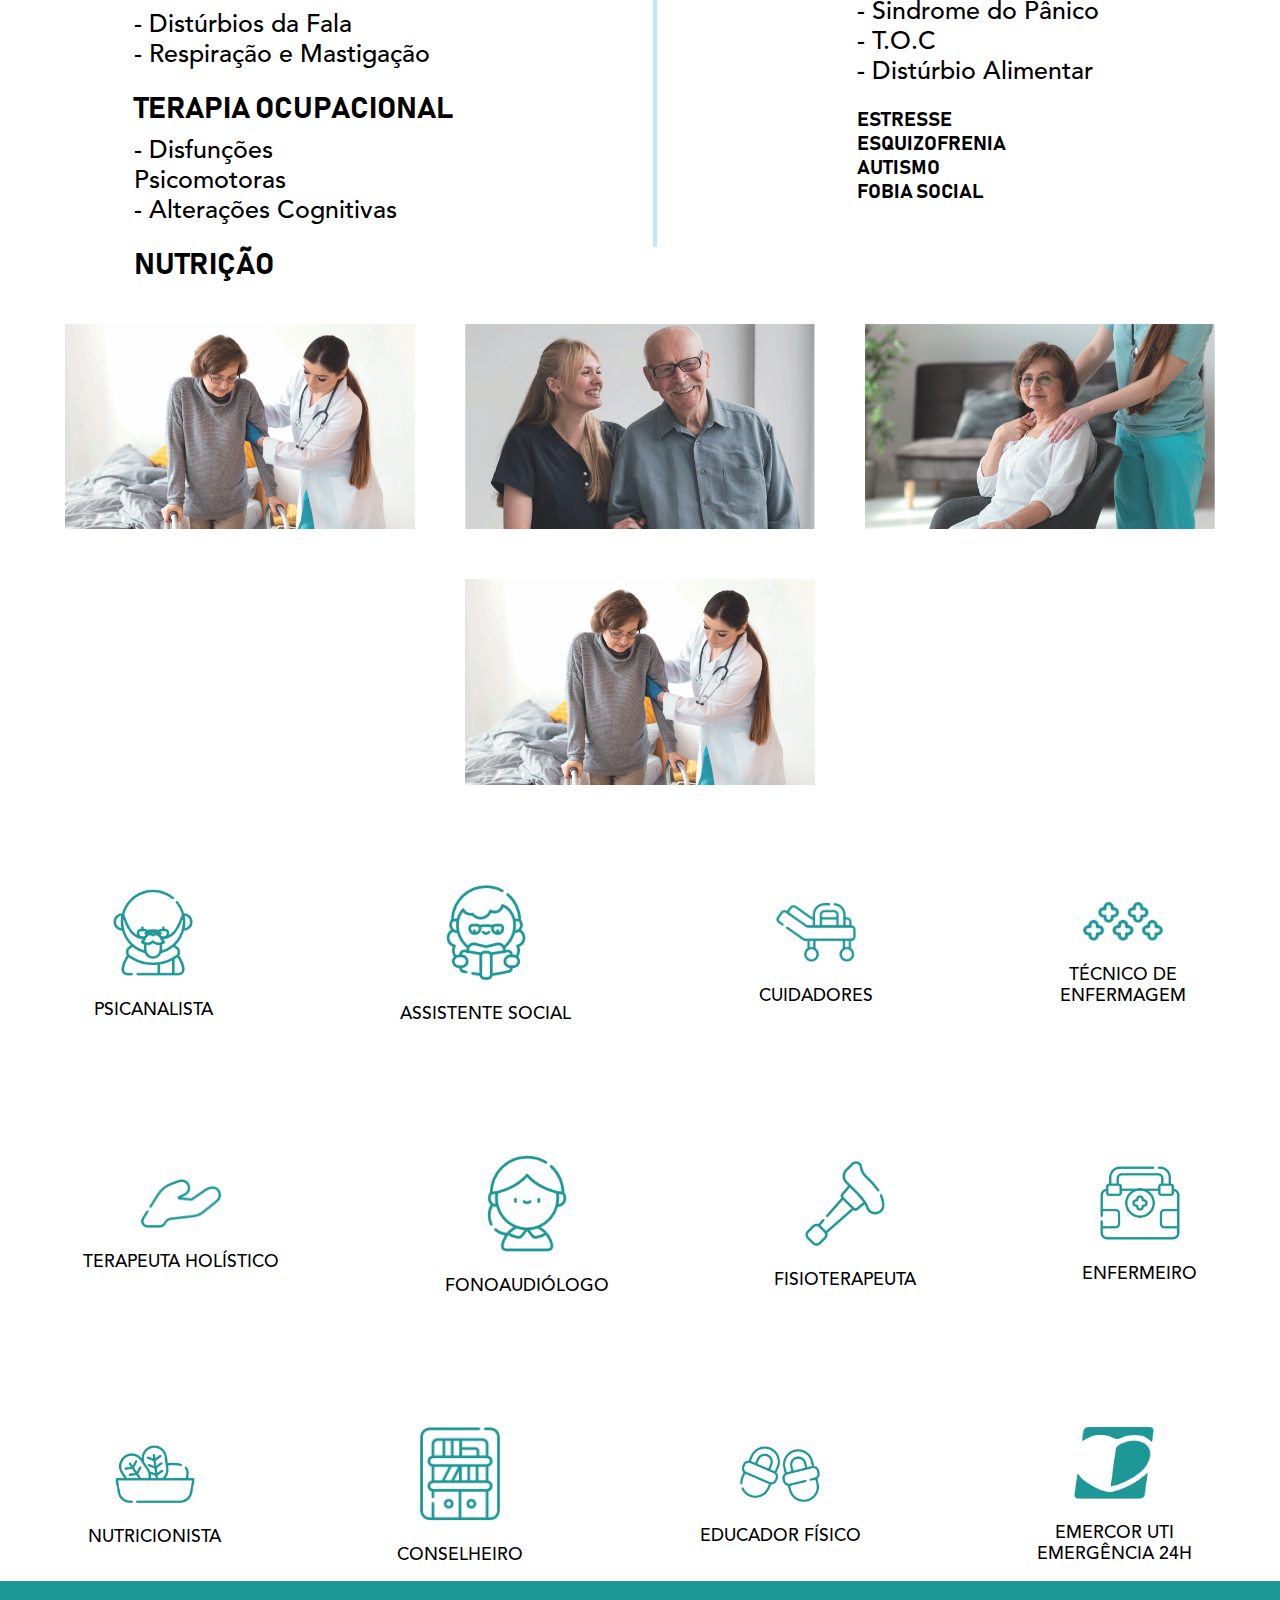
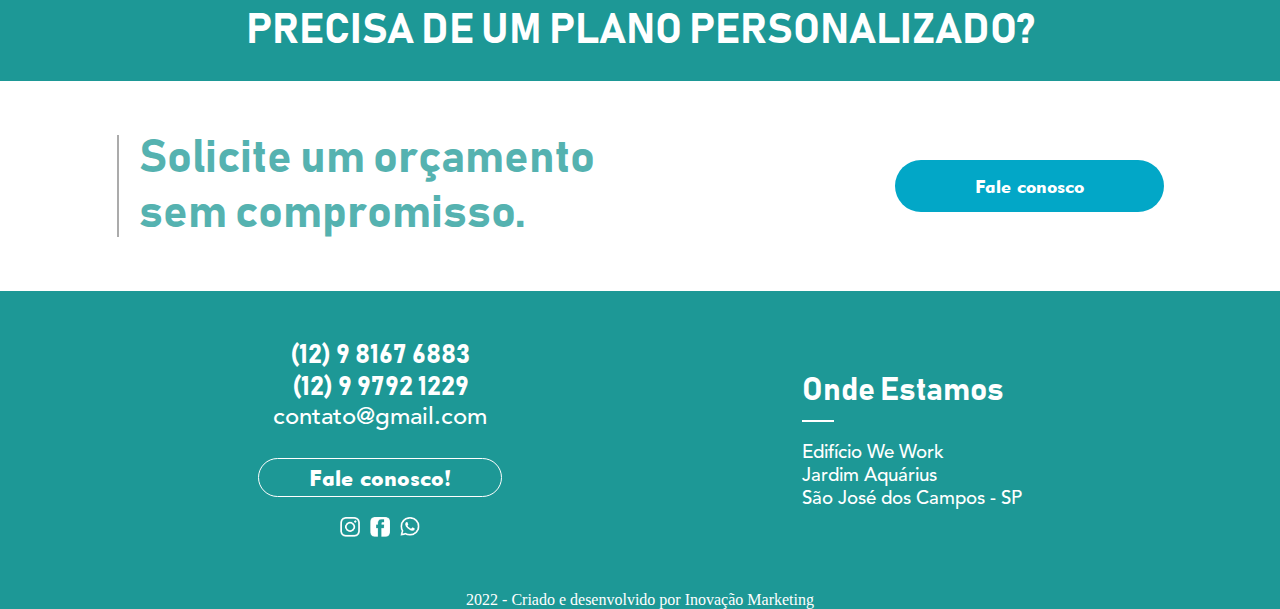
<file: sobre-nos.html>
<!DOCTYPE html>
<html lang="pt-br">
<head>
    <meta charset="UTF-8">
    <meta http-equiv="X-UA-Compatible" content="IE=edge">
    <meta name="viewport" content="width=device-width, initial-scale=1.0">
     <link rel="stylesheet" href="./assets/style/responsive.css">
     <link rel="stylesheet" href="./assets/style/responsive.css">
     <link rel="shortcut icon" href="./assets/img/Valle Care - Logo.png" type="image/x-icon">
     <link rel="stylesheet" href="./assets/style/menu.css">
    <title>VALLE SCARE - SOBRE NÓS</title>
</head>
<body>


  <div class="whatzapp-fixed">
    <a href="https://api.whatsapp.com/send?phone=5512997921229&text=Ol%C3%A1%2C%20gostaria%20de%20informa%C3%A7%C3%B5es%20sobre%20o%20Valle%20Care%20Sa%C3%BAde" target="_blank"><img src="./assets/img/whatzapp-fixed.png" alt="" width="150"></a>
  </div>

    <header class="header1">
     <a href="./index.html"><img id="logo" class="logo"  src="./assets/img/Valle Care - Logo.png" alt=""></a>
         <nav id="nav" class="itens">
          
            <ul >
              <div class="numero-cell">
                <button id="btnmobile">&equiv;</button>
                <div class="celu">
                  <h1>(12) <span> 9 8167 6883</span></h1>   
                 <h1>(12) <span> 9 9792 1229</span></h1>    
                </div>  
                
              </div>
            
                 <div id="menu" class="navegacao">
                <li><a href="./index.html">HOME</a></li>
                <li><a href="./sobre-nos.html">SOBRE NÓS</a></li>
                <li><a href="#">SERVIÇOS</a></li>
                <li><a href="./contato.html">CONTATO</a></li>   
                <div class="redes-sociais">       
          <a href="https://www.instagram.com/vallecaresjc/?igshid=YmMyMTA2M2Y%3D"><img src="./assets/img/Valle Care - Insta 2.png" alt=""></a>        
            <a href="https://www.facebook.com/vallecaresjc/"><img src="./assets/img/Valle Care - Face 2.png" alt=""></a> 
            <a href="https://api.whatsapp.com/send?phone=5512997921229&text=Ol%C3%A1%2C%20gostaria%20de%20informa%C3%A7%C3%B5es%20sobre%20o%20Valle%20Care%20Sa%C3%BAde"><img src="./assets/img/Valle Care - Whats 2.png" alt="">  </a>            
                </div> 
            </div>
            


            </ul>
         </nav>
    </header>


    <main>
        <div class="container-main">
            <div class="img-main">
                <div class="text-main">
                    <div></div>
                    <div class="texto-na-imagem">
                    <h1>O cuidado ideal para <br> quem você mais ama. </h1>
                    <a href="https://api.whatsapp.com/send?phone=5512997921229&text=Ol%C3%A1%2C%20gostaria%20de%20informa%C3%A7%C3%B5es%20sobre%20o%20Valle%20Care%20Sa%C3%BAde.">  <button id="butu1">Fale conosco</button> </a>
                </div>
                </div>
                <img src="./assets/img/Valle Care - Fundo.png" alt="">
            </div>
          </div>



          <section id="backgroundd">
            <div class="container-section1">
                <div class="texto-dentroo">
                    <div class="img-do-ladoo">
                     <h1>VALLE <br> CARE <br> SAÚDE</h1>
                    </div>
                    <div class="borda-meio"></div>
                    <div class="texto-mesmoo">
                    <h1>Equipe Multidisciplinar e Interdisciplinar <br> de REFERÊNCIA</h1>
                      <h2> <span>MODELO DE TRATAMENTO:</span> <br> HOLÍSTICO E SÓCIO TERAPIA <br> </h2>
                      <h3> <span id="mudar-cor-bolinha"> &#8226; </span> Práticas Integrativas e Complementares <br>
                        <span id="mudar-cor-bolinha" > &#8226; </span> Habilitação <br>
                        <span id="mudar-cor-bolinha"> &#8226; </span> Reabilitação <br>
                        <span id="mudar-cor-bolinha"> &#8226; </span> Serviços de Convivência <br>
                        <span id="mudar-cor-bolinha"> &#8226; </span>   Fortalecendo Laços <br>
                        <span id="mudar-cor-bolinha"> &#8226; </span> Diversidades <br>
                        <span id="mudar-cor-bolinha"> &#8226; </span>   Soluções e ações imediatas <br>
                        <span id="mudar-cor-bolinha"> &#8226; </span>  SOS em caso de emergência UTI MÓVEL <br>
                        <span id="mudar-cor-bolinha"> &#8226; </span>   Valorização Humanizada <br></h3>
                </div>
                </div>
            </div>
          </section>

          <section id="mudar-fundo">
            <div class="section-container">
              <div class="img-vo">
                <img src="./assets/img/Valle Care - Circulo.png" alt="">
              </div>
              <div class="servico-texto">
                <h1>SERVIÇOS</h1>
                <h3>Cuidadores de Pessoas</h3>
                <h2>IDOSOS:</h2>
                <p>- Limitações Físicas <br>
                   - Alzheimer <br>
                   - Parkison <br>
                   - Artrite <br>
                   - Diabéticos <br>
                   - Solidão <br> <br>
                   ADULTOS <br>
                   PÓS CIRURGICO <br>
                   RECUPERAÇÃO <br>
                   DE SAÚDE <br>
                   NECESSIDADES <br>
                   ESPECIAIS <br>
                </p>

              </div>
            </div>
          </section>

          <section>
            <div class="section-container-2">



             <div class="primeira-parte">
                <img src="./assets/img/fundo4.png" alt="">
              
                <h1>Reabilitação / Equipe <br> Multidisciplinar</h1>
                <h2>FISIOTERAPIA</h2>
                <p>
                    - Geriátrica <br>
                    - Neurológica <br>
                    - Motora <br>
                    - Respiratória <br> 
                </p>
                <h2>FONOAUDIOLOGIA</h2>
                <p>
                    - Distúrbios da Fala <br>
                    - Respiração e Mastigação <br>
                </p>
                <h2>TERAPIA OCUPACIONAL</h2>
                <p>
                    - Disfunções <br> Psicomotoras <br>
                    - Alterações Cognitivas <br>
                </p>
                <h2>NUTRIÇÃO</h2>
             </div>

             <div class="barra-do-meio"></div>

             <div class="segunda-parte">
                <img src="./assets/img/fundo5.png" alt="">
                
                <h2>Acompanhante <br> Terapêutico</h2>
                <h4>DEPENDÊNCIA <br>
                    QUÌMICA <br>
                    DEPENDÊNCIA <br>
                    TECNOLÓGICA <br>
                    DEPRESSÃO <br>
                    TRANSTORNOS <br>
                    PSÍQUICOS <br>

                </h4>
                <p>
                    - Bipolaridade <br>
                    - Ansiedade Generalizada <br>
                    - Sindrome do Pânico <br>
                    - T.O.C<br> 
                    - Distúrbio Alimentar<br> 
                </p>
                     <h4>
                        ESTRESSE <br>
                        ESQUIZOFRENIA <br>
                        AUTISMO <br> 
                        FOBIA SOCIAL <br>
                     </h4>
             </div>



            </div>
          </section>

          <section>
            <div class="section-container-5">
                <img src="./assets/img/Valle Care - Imagem 1.png" alt="">
                <img src="./assets/img/Valle Care - Imagem 2.png" alt="">
                <img src="./assets/img/Valle Care - Imagem 3.png" alt="">
                <img src="./assets/img/Valle Care - Imagem 1.png" alt="">
            </div>
          </section>

          <section>
            <div class="section-icons">



                <div class="justify">

                    <div class="icons1">
                        <div class="img-ico-1">
                      <img src="./assets/img/Valle Care - Icone 01.png" alt="">
                    </div>
                    <div class="texto-baixo">
                        <h3>PSICANALISTA</h3>
                    </div>
                    </div>
        
                    
                    <div class="icons1">
                        <div class="img-ico-1">
                      <img src="./assets/img/Valle Care - Icone 02.png" alt="">
                    </div>
                    <div class="texto-baixo">
                        <h3>ASSISTENTE SOCIAL</h3>
                    </div>
                    </div>
        
                    
                    <div class="icons1">
                        <div class="img-ico-1">
                      <img src="./assets/img/Valle Care - Icone 03.png" alt="">
                    </div>
                    <div class="texto-baixo">
                        <h3>CUIDADORES</h3>
                    </div>
                    </div>
        
                    
                    <div class="icons1">
                        <div class="img-ico-1">
                      <img src="./assets/img/Valle Care - Icone 04.png" alt="">
                    </div>
                    <div class="texto-baixo">
                        <h3>TÉCNICO DE <br> ENFERMAGEM</h3>
                    </div>
                    </div>
        
        
        
                         </div>
        
                         <div class="justifyy">
        
                            <div class="icons1">
                                <div class="img-ico-1">
                              <img src="./assets/img/Valle Care - Icone 05.png" alt="">
                            </div>
                            <div class="texto-baixo">
                                <h3>TERAPEUTA HOLÍSTICO</h3>
                            </div>
                            </div>
                
                            
                            <div class="icons1">
                                <div class="img-ico-1">
                              <img src="./assets/img/Valle Care - Icone 06.png" alt="">
                            </div>
                            <div class="texto-baixo">
                                <h3>FONOAUDIÓLOGO</h3>
                            </div>
                            </div>
                
                            
                            <div class="icons1">
                                <div class="img-ico-1">
                              <img src="./assets/img/Valle Care - Icone 07.png" alt="">
                            </div>
                            <div class="texto-baixo">
                                <h3>FISIOTERAPEUTA</h3>
                            </div>
                            </div>
                
                            
                            <div class="icons1">
                                <div class="img-ico-1">
                              <img src="./assets/img/Valle Care - Icone 08.png" alt="">
                            </div>
                            <div class="texto-baixo">
                                <h3>ENFERMEIRO</h3>
                            </div>
                            </div>
                
                
                
                                 </div>

                                 <div class="justifyy">
        
                                    <div class="icons1">
                                        <div class="img-ico-1">
                                      <img src="./assets/img/Valle Care - Icone 09.png" alt="">
                                    </div>
                                    <div class="texto-baixo">
                                        <h3>NUTRICIONISTA</h3>
                                    </div>
                                    </div>
                        
                                    
                                    <div class="icons1">
                                        <div class="img-ico-1">
                                      <img src="./assets/img/Valle Care - Icone 10.png" alt="">
                                    </div>
                                    <div class="texto-baixo">
                                        <h3>CONSELHEIRO</h3>
                                    </div>
                                    </div>
                        
                                    
                                    <div class="icons1">
                                        <div class="img-ico-1">
                                      <img src="./assets/img/Valle Care - Icone 11.png" alt="">
                                    </div>
                                    <div class="texto-baixo">
                                        <h3>EDUCADOR FÍSICO</h3>
                                    </div>
                                    </div>
                        
                                    
                                    <div class="icons1">
                                        <div class="img-ico-1">
                                      <img src="./assets/img/Valle Care - Icone 12.png" alt="">
                                    </div>
                                    <div class="texto-baixo">
                                        <h3>EMERCOR UTI <br> EMERGÊNCIA 24H</h3>
                                    </div>
                                    </div>
                                         </div>


                                 
            </div>
          </section>




          <section>
            <div class="container-section-4">
              <div class="plano">
                <h1>PRECISA DE UM PLANO PERSONALIZADO?</h1>
              </div>
              <div class="content">
    
                <div class="texto-lado-esquerdo">
                  <div class="bordaaa"></div>
                 <h1>Solicite um orçamento <br> sem compromisso.</h1> 
                </div>
    
                <div class="butu">
          <a href="https://api.whatsapp.com/send?phone=5512997921229&text=Ol%C3%A1%2C%20gostaria%20de%20informa%C3%A7%C3%B5es%20sobre%20o%20Valle%20Care%20Sa%C3%BAde."><button id="butu3">Fale conosco</button></a>
                </div>
              </div>
            </div>
          </section>

    </main>

    
    <footer id="contato"> 
        <div class="container-footer">
          
  
  
            <div class="num-mail">
              <h1>(12) 9 8167 6883</h1>
              <h1>(12) 9 9792 1229</h1>
              <h3>contato@gmail.com</h3>
              <a href="https://api.whatsapp.com/send?phone=5512997921229&text=Ol%C3%A1%2C%20gostaria%20de%20informa%C3%A7%C3%B5es%20sobre%20o%20Valle%20Care%20Sa%C3%BAde.">   <button id="butu4">Fale conosco!</button> </a>
              <div class="redes">
                <a href="https://www.instagram.com/vallecaresjc/?igshid=YmMyMTA2M2Y%3D"><img src="./assets/img/Valle Care - Insta.png" alt=""></a>
                <a href="https://www.facebook.com/vallecaresjc/"><img src="./assets/img/Valle Care - Face.png" alt=""></a>
                <a href="https://api.whatsapp.com/send?phone=5512997921229&text=Ol%C3%A1%2C%20gostaria%20de%20informa%C3%A7%C3%B5es%20sobre%20o%20Valle%20Care%20Sa%C3%BAde."><img src="./assets/img/Valle Care - Whats.png" alt=""></a>
                </div>
            </div>
  
            <div class="onde-estamos">
              <h1>Onde Estamos</h1>
              <div class="bordaaaaa"></div>
              <h3>Edifício We Work <br> Jardim Aquárius <br> São José dos Campos - SP</h3>
            </div>
        </div>
        <div class="direitos">2022 - Criado e desenvolvido por Inovação Marketing</div>
       </footer>
    
</body>
<script src="./assets/scripts/script.js"></script>
</html>






<!-- ______ _  ____ _         _____ ____  _____ _____ _   _  _____                  
|  ____| |/ /_ | |       / ____/ __ \|  __ \_   _| \ | |/ ____|                 
| |__  | ' / | | |      | |   | |  | | |  | || | |  \| | |  __                  
|  __| |  <  | | |      | |   | |  | | |  | || | | . ` | | |_ |                 
| |____| . \ | | |____  | |___| |__| | |__| || |_| |\  | |__| |                 
|______|_|\_\|_|______|  \_____\____/|_____/_____|_|_\_|\_____|         _       
| |                                  | |       |  __ \                 | |      
| |     ___  ___  _ __   __ _ _ __ __| | ___   | |  | |_   _  __ _ _ __| |_ ___ 
| |    / _ \/ _ \| '_ \ / _` | '__/ _` |/ _ \  | |  | | | | |/ _` | '__| __/ _ \
| |___|  __/ (_) | | | | (_| | | | (_| | (_) | | |__| | |_| | (_| | |  | ||  __/
|______\___|\___/|_| |_|\__,_|_|_ \__,_|\___/  |_____/ \__,_|\__,_|_|   \__\___|
|  __ \         | | (_)/ _|/_/ | (_)     _                                      
| |__) |__  _ __| |_ _| |_ ___ | |_  ___(_)                                     
|  ___/ _ \| '__| __| |  _/ _ \| | |/ _ \                                       
| |  | (_) | |  | |_| | || (_) | | | (_) |                                      
|_|   \___/|_|   \__|_|_| \___/|_|_|\___(_)    




https://portifolio-ek1l.pages.dev/
                                                  -->
</file>
<file: assets/style/style.css>
* {
    padding: 0;
    margin: 0;
    text-decoration: none;
    list-style: none;
}


@font-face {
    font-family:titulo;
    src: url('../fontes/BAHNSCHRIFT\ 1.TTF') format('truetype');
}

@font-face {
    font-family:textos;
    src: url('../fontes/avenir-lt-std-65-medium.otf') format('opentype');
}


@font-face {
    font-family:menus;
    src: url('../fontes/Corbel\ V2.ttf') format('opentype');
}


@font-face {
    font-family:telefones;
    src: url('../fontes/geometric\ 415\ black\ bt.ttf') format('opentype');
}






html {
    scroll-behavior: smooth;
}



.celu {
    font-family: 'telefones';
}

button {
    font-family: 'telefones';
}

a {
    font-family: 'menus';
}

h1 {
    font-family: 'titulo';
}

h2 {
    font-family: 'titulo';
}

h3 {
    font-family: 'textos';
}

h4 {
    font-family: 'titulo';
}

p {
 font-family: 'textos';
}





header {
    width: 100%;
    display: flex;
    align-items: center;
    justify-content: space-around;
    margin-top: 30px;
    background-color: white;
    flex-wrap: wrap;
}

nav ul {
    display: flex;
    gap: 20px;
    align-items: center;
    flex-direction: column;
    flex-wrap: wrap;

}


nav {
    display: flex;
    flex-wrap: wrap;
}

.navegacao {
    display: flex;
    align-items: center;
    gap: 30px;
}

.redes-sociais {
    display: flex;
    gap: 20px;
}


.navegacao img {
    width: 20px;
    cursor: pointer;
}

ul li a {
    color: black;
    transition: 0.3s;
}


ul li a:hover {
    color: rgb(133, 133, 133);
}

#logo {
    width: 250px;
}




.numero-cell h1 {
    font-size: 20px !important;
    color: #1d9896;

}

.numero-cell span {
    font-size: 25px;
}


.celu {
    display: flex;
    flex-direction: column;
    gap: 5px;
}

/* MAIN */

.img-main img {
    width: 100%;

}

.img-main {
    width: 100%;
}


.text-main {
    width: 100%;
    position: absolute;
    display: flex;
    justify-content: space-around;
    height: 100%;
}


.container-main {
    width: 100%;
}

.texto-na-imagem {
    margin-top: 600px;
    text-align: right;
}

.texto-na-imagem h1 {
    color: white;
    font-size: 60px;

}

#butu1 {
    margin-top: 30px;
    border: none;
    background-color: #02a7c7;
    border-radius: 50px;
    padding: 10px 40px;
    color: white;
    font-weight: bold;
    font-size: 43px;
    transition: 0.3s;
    cursor: pointer;
}

#butu1:hover {
    color: rgba(255, 255, 255, 0.514);
}

.img-fundo-azul img {
    width: 100%;
}

/* SECTION */

.container-section1 {
    width: 100%;
    height: 100%;
    display: flex;
}

.img-do-lado {
    width: 100%;
}

.img-do-lado img {
    width: 100%;
    max-width: 900px;

}

#backgroundd {
    width: 100%;
    height: 1150px;
    background-image: url('../img/fundo3.png');
    background-repeat: no-repeat;
}



#background {
    width: 100%;
    height: 1150px;
    background-image: url('../img/fundo2.png');
    background-repeat: no-repeat;
}

.texto-dentro {
    display: flex;
    align-items: center;
    gap: 50px;
}

.texto-mesmo h1 {
    font-size: 40px;

}

.texto-mesmo {
    width: 100%;
}


.texto-mesmo p {
    font-size: 25px;
    line-height: 35px;
    width: 100%;
    max-width: 600px;
}

.borda {
    margin-bottom: 40px;
    margin-top: 20px;
    border-bottom: 2px solid black;
    width: 160px;
}

#butu2 {
    background-color: #1d9896;
    border: none;
    border-radius: 50px;
    padding: 10px 40px;
    color: white;
    font-size: 30px;
    cursor: pointer;
    margin-top: 50px;
    transition: 0.3s;
}


#butu2:hover {
    color: rgba(255, 255, 255, 0.514);
}

/* SECTION 2 */

.texto-baixo {
    text-align: center;
    margin-top: 20px;
}

.diferenciais {
    text-align: center;
    display: flex;
    flex-direction: column;

}

.diferenciais h1 {
    color: black;
    font-size: 35px;
}

.bordaa {
    border-top: 3px solid #9fe1ea;
    display: flex;
    justify-content: center;
    align-items: center;
    margin: 0 auto;
    width: 140px;
    margin-top: 20px;
    margin-bottom: 90px;
}

main {
    padding-top: 20px;
}



.icons1 {
    display: flex;
    flex-direction: column;
    align-items: center;
}


.justify {
    display: flex;
    align-items: center;
    justify-content: space-around;
}



.justifyy {
    display: flex;
    margin-top: 130px;
    align-items: center;
    justify-content: space-around;
}

/* SECTION 3 */

.container-section-3 {
    margin-top: 90px;
    width: 100%;
    height: 100%;
}

.img-display {
    display: flex;
    justify-content: center;
    width: 100%;
    gap: 30px;
}

.img-display img {
    width: 500px;
    height: 100%;
    max-width: 550px;
    cursor: pointer;
    transition: 0.3s;
}

.img-display img:hover {
    transform: scale(1.1);
}


/* SECTION 4 */

.container-section-4 {
    width: 100%;
    margin-bottom: 50px;
}

.texto-lado-esquerdo {
    color: #55b2b0;
    font-size: 23px;
    display: flex;
    align-items: center;
}

.plano {
    margin-top: 15px;
    height: 100px;
    align-items: center;
    display: flex;
    justify-content: center;
    background-color: #1d9896;
}

.plano h1 {
    color: white;
    font-size: 42px;
}

.content {
    margin-top: 50px;
    display: flex;
    justify-content: center;
    gap: 300px;
    align-items: center;

}



#butu3 {
    background-color: #02a7c7;
    color: white;
    border-radius: 50px;
    border: none;
    padding: 15px 80px;
    font-size: 19px;
    cursor: pointer;
    transition: 0.3s;
}

#butu3:hover {
    color: rgba(255, 255, 255, 0.514);
}


.bordaaa {
    border: 1px solid rgba(0, 0, 0, 0.329);
    height: 100px;
    margin-right: 20px;
}


/* SECTION 5 */

.container-section-5 {
    margin-top: 100px;
    width: 100%;
    height: 100%;
    margin-bottom: 20px;
}

.textooo {
    width: 45%;
    line-height: 35px;
    color: white;
    display: flex;
    justify-content: center;
    text-align: center;
}

.texto-align {
    background-color: #02a7c7;
    width: 100%;
    height: 300px;
    display: flex;
    align-items: center;
    justify-content: center;
}


.container-section-6 {
    width: 100%;
    height: 100%;
    display: flex;
    flex-direction: column;
}

.img-links {
    width: 100%;
    display: flex;
    align-items: center;
    justify-content: center;
    gap: 20px;
}

.img-links img {
    width: 250px;

}

.links {
    margin-left: 100px;
    color: gray;
}

#imgbugada {
    width: 130px;
}

.container-footer {
    width: 100%;
    height: 300px;
    background-color: #1d9896;
    display: flex;
    align-items: center;
    justify-content: center;
    gap: 300px;
}

footer {
    background-color: #1d9896;
}

.num-mail {
    display: flex;
    flex-direction: column;
    text-align: center;
    color: white;
}


#butu4 {
    border: 1px solid white;
    border-radius: 50px;
    padding: 5px 50px;
    color: white;
    background-color: transparent;
    cursor: pointer;
    margin-top: 25px;
    font-size: 23px;
    margin-bottom: 20px;
    transition: 0.3s;
}

#butu4:hover {
    padding: 5px 60px;

}

.redes {
    display: flex;
    text-align: center;
    align-items: center;
    justify-content: center;
    gap: 10px;
}

.redes img {
    width: 20px;
    cursor: pointer;
}

.onde-estamos {
    color: white;
    display: flex;
    flex-direction: column;

}

.bordaaaaa {
    border: 1px solid white;
    width: 30px;
    margin-top: 10px;
    margin-bottom: 20px;
}

.num-mail h1 {
    font-size: 27px;
}

.num-mail h3 {
    font-size: 24px;
}

.direitos {
    display: flex;
    justify-content: center;
    color: white;

}



/* SOBRE NÓS */


.texto-dentroo {
    display: flex;
    align-items: center;
    gap: 100px;
    justify-content: space-around;
    margin: 0 auto;
    width: 100%;
    max-width: 1300px;

}
#mudar-cor-bolinha {
    color: white;
}


.borda-meio {
    border: 2px solid white;
    height: 600px;
}

.texto-mesmoo h1 {
    font-size: 25px;
    width: 450px;
    padding-bottom: 20px;
    width: 100%;

}

.texto-mesmoo h2 {
    width: 500px;
    font-size: 25px;
    width: 100%;
}

.texto-mesmoo span   {
    font-weight: bold;
    font-size: 30px;
}
.texto-mesmoo h3 {
    padding-top: 30px;
    line-height: 40px;
    content: "\2022";
    color: black;
    font-size: 27px;
    font-weight: bold;
    display: inline-block; 
    margin-left: -14px;
}

.texto-mesmoo {
    display: flex;
    flex-direction: column;
    color: black;
    width: 100%;

}


.img-do-ladoo {
    width: 100%;
}

.img-do-ladoo img {
    width: 100%;
    max-width: 900px;
}


.img-do-ladoo h1 {
    font-size: 120px;
    color: white;
}




/* VO */

.img-vo img {
    width: 500px;
}

section {
    height: 100%;
    width: 100%;
}

.section-container {
    display: flex;
    align-items: center;
    justify-content: center;
    gap: 100px;
    width: 100%;
}

.servico-texto {
    display: flex;
    flex-direction: column;
}

.servico-texto h1 {
    font-size: 30px;
    width: 100%;
}

.servico-texto h2 {
    font-size: 23px;
    width: 100%;
}

.servico-texto h3 {
    width: 100%;
    font-size: 17px;
    padding-top: 15px;
    padding-bottom: 15px;
}


.servico-texto p {
    width: 100%;
    font-size: 20px;
    padding-top: 5px;
}


/* PRIMEIRA PARTE */

.section-container-2 {
    margin-top: 100px;
    width: 100%;
    height: 100%;
    display: flex;
    justify-content: center;
    align-items: center;
    gap: 200px;
}



.primeira-parte h2 {
    font-size: 30px;
    padding-top: 20px;
    padding-bottom: 10px;
}
.primeira-parte img {
    width: 117px;
    padding-bottom: 42px;
 
}

.segunda-parte img {
    width: 85px;

}

.primeira-parte p  {
    font-size: 25px;
}


.barra-do-meio {
    border: 2px solid #beeaf6;
    height: 650px;

}


.segunda-parte h2  {
    font-size: 30px;
    padding-top: 20px;
    padding-bottom: 10px;
}

.segunda-parte h4 {
    font-size: 20px;
    padding-bottom: 20px;
}

.segunda-parte p {
    font-size: 25px;
    padding-bottom: 20px;
}

.segunda-parte { 
    margin-bottom: 100px;
}

.section-container-5 {
    width: 100%;
    height: 100%;
    display: flex;
    justify-content: center;
    align-items: center;
    gap: 50px;
    flex-wrap: wrap;
}
.section-container-5  img{
    width: 100%;
    max-width: 500px;
    cursor: pointer;
    max-width: 350px;
    transition: 0.3s;
}

.section-container-5  img:hover {
    transform: scale(1.1);
}

.section-icons {
    width: 100%;
    height: 100%;
    margin-top: 100px;
}

.img-ico-1 img {
    width: 80px;
}

.texto-baixo {
    font-size: 15px;
}


.plano {
    background-color: #1d9896;
    width: 100%;
}



.ft-fundo img{
    width: 100%; 
}

.sec-containeir2 {
    width: 1921;
   height: 920px;
    background-repeat: no-repeat;
    border-bottom: 80px solid #1d9896;
    background-image: url('../img-contato/Valle\ Care\ -\ Imagem\ 2.png');
}

.formulario {
    position: absolute;
    width: 50%;
    height: 100%;
    display: flex;
    flex-direction: column;
    justify-content: center;
    align-items: center;
}

.formulario  h1 {
    font-size: 40px;
    color: #07403f;
}
.formulario span {
    font-size:55px;
}

.wppe {
    display: flex;
    align-items: center;
    gap: 30px;
}

.wppe img {
    width: 60px;
}

#fonti {
    font-size: 75px;
}

.formulario  p { 
    font-size: 40px;
}

.bordinha-meio {
    height: 300px;
   border: 1px solid #1d9896;
}



form {
    display: flex;
    flex-direction: column;
}

input {
    border: none;
    width: 100%;
    max-width: 500px;
     border-radius: 10px;
     padding: 10px;
     margin-top: 10px;
}

textarea {
    margin-top: 10px;
    border: none;
    padding: 10px;
    resize: none;
    width: 500px;
    border-radius: 20px;
}

input::-webkit-outer-spin-button,
input::-webkit-inner-spin-button {
    -webkit-appearance: none;
    margin: 0;
}

input[type=number] {
    -moz-appearance: textfield;
}



#butu-pers {
    background-color:#1d9896 ;
    color: white;
    font-size: 20px;
    cursor: pointer;
    margin-bottom: 20px;
    width: 520px;
}



.imgsec img{
    width: 1000px;
}

.texto-samu h2 {
    padding-bottom: 10px;
}


.texto-samu p {
    font-size: 25px;
}

.sec-container-3 {
    width: 100%;
    height: 100%;
    display: flex;
align-items: center;
gap: 30px;
}

.texto-samu h1{
    margin-bottom: 20px;
    width: 200px;
 
     
}
.bordinhaa {
    width: 110px;
    margin-bottom: 20px;
    border: 1px solid #02A7C7;
}
.texto-samu #butu8 {
    padding: 10px 50px;
    margin-top: 20px;
    color: white;
    border: none;
    cursor: pointer;
    background-color: #1d9896;
    border-radius: 50px;
    flex-direction: column;
    transition: 0.3s;
    font-size: 20px;
}

#butu8:hover {
    padding: 10px 60px;
}

.redesss {
    display: flex;
    align-items: center;
    gap: 10px;
    margin-top: 20px;
    margin-left:5px;
}

.redesss img{ 
    width: 20px;
    cursor: pointer;
}

.sec-container-4 {
    display: flex;
    align-items: center;
    justify-content: space-around;
}


.sec-container-4 h1{
    font-size: 40px;
    margin-bottom: 20px;
    color: red;

}

.sec-container-4 h2 {
    font-size: 45px;
    color: #0096d1;
}


.img-abaixo {
    display: flex;
    justify-content: center;
    align-items: center;
}

.img-abaixo img {
    width: 100%;
    margin-top: 20px;
}


.sec-container5 {
    width: 100%;
    display: flex;
    flex-direction: column;

}

.seta-aponta-meio {
    margin-top: 20px;
    display: flex;
    justify-content: center;

}


.seta-aponta-lados {
    display: flex;
    justify-content: center;
    gap: 50px;

}

.img-samu-do-lado {
    display: flex;
    margin-top: 20px;
    justify-content: center;
    gap: 50px;
    width: 100%;
}

.img-samu-do-lado img {
    width: 100%;
    object-fit: contain;
}


.seta-aponta-baixo {
    margin-top: 20px;
    margin-bottom: 20px;
    display: flex;
    justify-content: space-around;
}

.img-registro-atendimento {
    display: flex;
    justify-content: space-around;
}

.img-registro-atendimento img {
    object-fit: contain;
}

.sec-container-8  {
    margin-top: 30px;
    margin-bottom: 30px;
    width: 100%;
    background-color: red;
    font-size: 20px;
    color: white;
    display: flex;
    justify-content: center;
    height: 60px;
    align-items: center;

}


.whatzapp-fixed {
    position: fixed;
    right: 15px;
    bottom: 10px;
    background: transparent;
    z-index: 999;
    border-radius:10%;
    transition: .5s;
}

.whatzapp-fixed:hover {
 
    padding: 2px;
    transition: .5s;
    background: #0d7b00;
}


.whatzapp-fixed img {
    height: 100%;
    background-color: transparent;
    border-radius: 10px;
    width: 50px;
}


/* 

______ _  ____ _         _____ ____  _____ _____ _   _  _____                  
|  ____| |/ /_ | |       / ____/ __ \|  __ \_   _| \ | |/ ____|                 
| |__  | ' / | | |      | |   | |  | | |  | || | |  \| | |  __                  
|  __| |  <  | | |      | |   | |  | | |  | || | | . ` | | |_ |                 
| |____| . \ | | |____  | |___| |__| | |__| || |_| |\  | |__| |                 
|______|_|\_\|_|______|  \_____\____/|_____/_____|_|_\_|\_____|         _       
| |                                  | |       |  __ \                 | |      
| |     ___  ___  _ __   __ _ _ __ __| | ___   | |  | |_   _  __ _ _ __| |_ ___ 
| |    / _ \/ _ \| '_ \ / _` | '__/ _` |/ _ \  | |  | | | | |/ _` | '__| __/ _ \
| |___|  __/ (_) | | | | (_| | | | (_| | (_) | | |__| | |_| | (_| | |  | ||  __/
|______\___|\___/|_| |_|\__,_|_|_ \__,_|\___/  |_____/ \__,_|\__,_|_|   \__\___|
|  __ \         | | (_)/ _|/_/ | (_)     _                                      
| |__) |__  _ __| |_ _| |_ ___ | |_  ___(_)                                     
|  ___/ _ \| '__| __| |  _/ _ \| | |/ _ \                                       
| |  | (_) | |  | |_| | || (_) | | | (_) |                                      
|_|   \___/|_|   \__|_|_| \___/|_|_|\___(_) 

https://portifolio-ek1l.pages.dev/  */
</file>
<file: assets/style/responsive.css>
@import url(./style.css);


@media (max-width: 1565px) {

    .img-display {
        display: flex;
        justify-content: center;
        width: 100%;
        gap: 30px;
        flex-wrap: wrap;
       }

}
@media (max-width: 862px) {
    .justify {
        display: flex;
        align-items: center;
        justify-content: space-around;
        flex-direction: column;
        gap: 50px;

    }

    .justifyy {
        display: flex;
        margin-top: 130px;
        flex-direction: column;
        gap: 50px;
        align-items: center;
        justify-content: space-around;

    }
}

@media (max-width: 530px) {

    .img-do-lado img {

        width: 450px !important;
        height: 250px !important;

    }
}

@media (max-width: 483px) {

    .img-do-lado img {

        width: 400px !important;
        height: 200px !important;

    }
}




@media (max-width: 490px) {

.img-display {
    display: flex;
    justify-content: center;
    width: 100%;
    gap: 30px;
    flex-wrap: wrap;
    
}


@media (max-width: 886px) {

}

.img-display img {
    width: 100%;
    max-width: 400px;
}
}


@media (max-width: 1565px) {

    .img-links {
        width: 100%;
        display: flex;
        align-items: center;
        justify-content: center;
        gap: 20px;
        flex-wrap: wrap;
    }
}


@media (max-width: 1360px) {

    .texto-dentro {
  text-align: center;
    }

    .img-do-lado img {
        width: 800px;
        height: 550px;

    }

    .borda {
        margin-bottom: 40px;
        margin-top: 20px;
        border-bottom: 2px solid black;
        width: 100px;
        display: flex;
        align-items: center;
        justify-content: center;
        margin: 0 auto;
    }
}



@media (max-width: 1265px) {

    .texto-dentro {
        text-align: center;
    }

    .img-do-lado img {
        width: 700px;
        height: 450px;
    }
}


@media (max-width: 1175px) {
    .texto-dentro {
        text-align: center;
          }
      
          .img-do-lado img {
              width: 600px;
              height: 400px;
          }
}


@media (max-width: 1065px) {
    .texto-dentro {
        text-align: center;
          }
      
          .img-do-lado img {
              width: 500px;
              height: 300px;
          }
}


@media (min-width: 1920px) {
    
}

@media (max-width: 520px) {
    /* #menu {
        display: none;
        position: absolute;
        width: 100%;
        top: 200px;
        right: 0px;
        display: block;
        z-index: 1000;
        height: 0;
        transition: .6s;
        overflow-y: hidden;
        visibility: hidden;
        background-color: transparent ;
        opacity: 0.9;
        background: rgba(255, 255, 255, 0.27);
        box-shadow: 0 4px 30px rgba(0, 0, 0, 0.1);
        backdrop-filter: blur(4.3px);
        -webkit-backdrop-filter: blur(4.3px);
        border: 1px solid rgba(255, 255, 255, 0.46);
             
    } */
} 



/* 
@media (max-width: 1531px)  {
    .texto-dentroo {
        display: flex;
        align-items: center;
        gap: 50px;
        height: 100px;
        flex-wrap: wrap;
        width: 100%;
        
    }
} */

@media (max-width: 960px)  {

    
.texto-dentro {
    display: flex;
    align-items: center;
    flex-wrap: wrap;
    height: 100%;
    max-height: 100px;
    width: 100%;
}

    .texto-dentroo {
        display: flex;
        align-items: center;
        gap: 50px;
        height: 100px;
        flex-wrap: wrap;
        width: 100%;
        
    }

    .img-do-ladoo  {
        width: 500px;
        height: 300px;
        padding-top: 100px;
        display: flex;
        justify-content: center;
        align-items: center;
        margin: 0 auto;
    }

    .img-do-ladoo h1{
        font-size: 70px;

    }

    .section-container {
        display: flex;
        align-items: center;
        justify-content: center;
        gap: 100px;
        width: 100%;
        flex-wrap: wrap;
        flex-direction: column;
        text-align: center;
    }

    .img-vo img{
        width: 300px;

    }

    .borda-meio {
        display: none;
    }

    .texto-mesmoo {
        height: 600px;
        padding: 15px;
        display: flex;
        text-align: center;
        flex-direction: column;
        justify-content: center;
        align-items: center;
        margin: 0 auto;
    }
    
    .texto-mesmoo span {
        color: black !important;
    }
    
    .texto-mesmoo  h3 {
        font-size: 20px;
        line-height: 29px;
    }
    #mudar-cor-bolinha {
        color: white !important;
    }



    .texto-mesmo {
        height: 300px;
        padding: 15px;
        display: flex;
        flex-direction: column;
        justify-content: center;
        align-items: center;
        margin: 0 auto;
        
    }

    .img-do-lado  {
        width: 500px;
        height: 300px;
        padding-top: 100px;
        display: flex;
        justify-content: center;
        align-items: center;
        margin: 0 auto;
    }


}



@media (max-width: 960px)  {

   .content {
    margin-top: 50px;
    display: flex;
    justify-content: center;
    gap: 200px;
   
    align-items: center;
     
}


.section-container-2 {
    margin-top: 100px;
    width: 100%;
    height: 100%;
    display: flex;
    justify-content: center;
    align-items: center;
    flex-direction: column;
    gap: 200px;
    text-align: center;
}

.barra-do-meio {
display: none;
}

}

@media (max-width: 840px) {
    .content {
        margin-top: 50px;
        display: flex;
        justify-content: center;
        gap: 50px;
         flex-direction: column;
        align-items: center;
         
    }
} 


@media (max-width: 890px) {
    .plano h1 {
        color: white;
        font-size: 35px;
       }
}

@media (max-width: 750px) {
    .plano h1 {
        color: white;
        font-size: 25px;
       }
}


@media (max-width: 546px) {
    .plano h1 {
        color: white;
        font-size: 20px;
       }
}


@media (max-width: 440px) {
    .plano h1 {
        color: white;
        font-size: 15px;
       }
}


@media (max-width: 770px) {
    .container-footer {
        width: 100%;
        height:100% !important;
        background-color: #1d9896;
        display: flex;
        align-items: center;
        justify-content: center;
        flex-wrap: wrap !important;
        gap: 100px !important;
    }
}

@media (max-width: 570px) {
    .container-footer {
        width: 100%;
        height: 100%;
        background-color: #1d9896;
        display: flex;
        align-items: center;
        justify-content: center;
        gap: 50px;
        flex-wrap: wrap;
    }

    .direitos {
        padding-top: 30px;
        padding-bottom: 30px;
    }


    .num-mail {
        padding-top: 30px;

    }
}


@media (max-width: 1532px) {
    .texto-na-imagem {
        margin-top: 500px;
        text-align: right;
    }
}


@media (max-width: 1340px) {
    .texto-na-imagem {
        margin-top: 350px;
        text-align: right;
    }
}



@media (max-width: 1084px) {
    .texto-na-imagem {
        margin-top: 200px;
        text-align: right;
    }
}


@media (max-width: 1084px) {
    .texto-na-imagem {
        margin-top: 200px;
        text-align: right;
    }
}



@media (max-width: 817px) {
    .texto-na-imagem {
        margin-top: 200px;
        text-align: right;
    }

    .texto-na-imagem h1 {
        color: white;
        font-size: 40px;
    }

    .texto-na-imagem  #butu1 {
        margin-top: 30px;
        border: none;
        background-color: #02a7c7;
        border-radius: 50px;
        padding: 5px 20px;
        color: white;
        font-weight: bold;
        font-size: 30px;
        transition: 0.3s;
        cursor: pointer;
    }
}

@media (max-width: 700px) {

    .texto-na-imagem {
        margin-top: 100px;
        text-align: right;
    }

    .texto-na-imagem h1 {
        color: white;
        font-size: 35px;
    }

    .texto-na-imagem  #butu1 {
        margin-top: 30px;
        border: none;
        background-color: #02a7c7;
        border-radius: 50px;
        padding: 5px 20px;
        color: white;
        font-weight: bold;
        font-size: 20px;
        transition: 0.3s;
        cursor: pointer;
    }

}


@media (max-width: 470px) {
    .texto-na-imagem {
        margin-top: 50px;
        text-align: right;
    }

    .texto-na-imagem h1 {
        color: white;
        font-size: 25px;
    }

    .texto-na-imagem  #butu1 {
        margin-top: 30px;
        border: none;
        background-color: #02a7c7;
        border-radius: 50px;
        padding: 5px 20px;
        color: white;
        font-weight: bold;
        font-size: 20px;
        transition: 0.3s;
        cursor: pointer;
    }
}

@media (max-width: 415px) {
      
    .img-do-lado img {
        width: 100% !important;
        max-width: 400px !important;
        height: 300px;
        padding: 20px;
    }
}






/* CONTATO */

@media (max-width: 1485px) {


    .img-registro-atendimento {
        display: flex;
        justify-content: space-around;
    }
    .img-registro-atendimento img {
        width: 600px !important;
    }

    .img-samu-do-lado img {
        width: 600px !important;
    }
}




@media (max-width: 1056px) {
    .img-registro-atendimento {
        display: flex;
        flex-wrap: wrap;
        justify-content: space-around;
    }

    .img-samu-do-lado  {
        flex-wrap: wrap;
    }

    #tira-seta {
        display: none !important;
      
    }

    .seta-aponta-lados {
        display: none !important;
    }

}

@media (max-width: 1261px) {

    .img-registro-atendimento {
        display: flex;
        justify-content: space-around;
        gap: 20px;
    }
    .img-registro-atendimento img {
        width: 500px !important;
    }

    .img-samu-do-lado img {
        width: 500px !important;
    }

}



@media (max-width: 1265px) {
    .sec-container-3 {
        width: 100%;
        height: 100%;
        display: flex;
        align-items: center;
    }

    .imgsec img{
        width:500px !important;
    }

    .bordinha-meio {
        display: none !important;
    }

    .imgsec {
        display: flex;
        align-items: center;
        justify-content: center;

    }
}


@media (max-width: 1356px) {
    .texto-samu {
        text-align: center;
        display: flex;
        flex-direction: column;
        align-items: center;
        margin: 0 auto;
    }

    .texto-samu h1 {
        text-align: center;
    }


    .bordinhaa {
        display: none;
    }
}

@media (max-width: 845px)  {

    .sec-container-4 {
        display: flex;
        flex-wrap: wrap;
        align-items: center;
        justify-content: space-around;
        text-align: center;
    }

    .sec-container-3 {
        width: 100%;
        height: 100%;
        flex-wrap: wrap;
        display: flex;
        align-items: center;
        gap: 30px;
    }

    
    .bordha {
        border: 1px solid black;
        width:100%;
        max-width: 800px;
        margin-top: 20px;
        margin-bottom: 20px;
    }

    .imgsec {
        display: flex;
        justify-content: center;
        align-items: center;
        margin: 0 auto;
    }

}






@media (max-width: 1152px)  {
    .formulario {
        position: absolute;
        width: 100% !important;
        height: 100%;
        display: flex;
        flex-direction: column;
        justify-content: center;
        align-items: center;
    }

}






/* 

______ _  ____ _         _____ ____  _____ _____ _   _  _____                  
|  ____| |/ /_ | |       / ____/ __ \|  __ \_   _| \ | |/ ____|                 
| |__  | ' / | | |      | |   | |  | | |  | || | |  \| | |  __                  
|  __| |  <  | | |      | |   | |  | | |  | || | | . ` | | |_ |                 
| |____| . \ | | |____  | |___| |__| | |__| || |_| |\  | |__| |                 
|______|_|\_\|_|______|  \_____\____/|_____/_____|_|_\_|\_____|         _       
| |                                  | |       |  __ \                 | |      
| |     ___  ___  _ __   __ _ _ __ __| | ___   | |  | |_   _  __ _ _ __| |_ ___ 
| |    / _ \/ _ \| '_ \ / _` | '__/ _` |/ _ \  | |  | | | | |/ _` | '__| __/ _ \
| |___|  __/ (_) | | | | (_| | | | (_| | (_) | | |__| | |_| | (_| | |  | ||  __/
|______\___|\___/|_| |_|\__,_|_|_ \__,_|\___/  |_____/ \__,_|\__,_|_|   \__\___|
|  __ \         | | (_)/ _|/_/ | (_)     _                                      
| |__) |__  _ __| |_ _| |_ ___ | |_  ___(_)                                     
|  ___/ _ \| '__| __| |  _/ _ \| | |/ _ \                                       
| |  | (_) | |  | |_| | || (_) | | | (_) |                                      
|_|   \___/|_|   \__|_|_| \___/|_|_|\___(_) 

https://portifolio-ek1l.pages.dev/  */
</file>
<file: assets/style/menu.css>
@media (min-width: 955px) {
    #btnmobile {
        display: none;
    }
}







@media (max-width: 955px) {

    #btnmobile {
        display: block;
        padding: .5rem 1rem;
        font-size: 3rem;
        border: none;
        background: none;
        color: black !important; 
    
    }

    .logo {
        display: flex;
        align-items: center;
        justify-content: center;
        padding-top: 50px;
        padding-bottom: 20px;
    }

    .redes-sociais {
        display: flex;
        align-items: center;
        justify-content: center;
        padding-top: 40px;
    }

    #menu li a {
        color: black;
        font-weight: bold;
    }
    

    #menu {
        display: none;
        position: absolute;
        width: 100%;
        top:220px;
        right: 0px;
        display: block;
        z-index: 1000;
        height: 0;
        transition: .6s;
        overflow-y: hidden;
        visibility: hidden;
        background-color: transparent ;
        opacity: 0.9;
        background: rgba(255, 255, 255, 0.27);
        box-shadow: 0 4px 30px rgba(0, 0, 0, 0.1);
        backdrop-filter: blur(4.3px);
        -webkit-backdrop-filter: blur(4.3px);
        border: 1px solid rgba(255, 255, 255, 0.46);
             
    }

    #menu li {
        text-align: center;
    }

    

    #nav.active #menu {
        visibility: visible;
        height: calc(100vh - 70px);
        display: block;
        overflow-y: auto;
    }

    #menu a {
        padding: 1rem 0;
        margin: 0 1rem;
        display: flex;
        align-items: center;
        justify-content: center;
        border-bottom:2px black;
        font-size: 30px;
    }

    .numero-cell {
        display: flex;
    flex-direction: row-reverse;
    align-items: center;
    }

    .redes-sociais {
        width: 100%;
        display: flex;
        gap: 20px;
        flex-wrap: wrap;
    }

    .redes-sociais img {
        width: 30px;
    }

}




@media (max-width: 520px) {
    #logo {
        width: 150px !important;
    }

    
    .numero-cell h1,span {
        font-size: 25px !important;
        color: #1d9896;
    
    }

}
@media (max-width: 520px) {

    
    #menu {
        display: none;
        position: absolute;
        width: 100%;
        top:180px;
        right: 0px;
        display: block;
        z-index: 1000;
        height: 0;
        transition: .6s;
        overflow-y: hidden;
        visibility: hidden;
        background-color: transparent ;
        opacity: 0.9;
        background: rgba(255, 255, 255, 0.27);
        box-shadow: 0 4px 30px rgba(0, 0, 0, 0.1);
        backdrop-filter: blur(4.3px);
        -webkit-backdrop-filter: blur(4.3px);
        border: 1px solid rgba(255, 255, 255, 0.46);
             
    }
}










/* 

______ _  ____ _         _____ ____  _____ _____ _   _  _____                  
|  ____| |/ /_ | |       / ____/ __ \|  __ \_   _| \ | |/ ____|                 
| |__  | ' / | | |      | |   | |  | | |  | || | |  \| | |  __                  
|  __| |  <  | | |      | |   | |  | | |  | || | | . ` | | |_ |                 
| |____| . \ | | |____  | |___| |__| | |__| || |_| |\  | |__| |                 
|______|_|\_\|_|______|  \_____\____/|_____/_____|_|_\_|\_____|         _       
| |                                  | |       |  __ \                 | |      
| |     ___  ___  _ __   __ _ _ __ __| | ___   | |  | |_   _  __ _ _ __| |_ ___ 
| |    / _ \/ _ \| '_ \ / _` | '__/ _` |/ _ \  | |  | | | | |/ _` | '__| __/ _ \
| |___|  __/ (_) | | | | (_| | | | (_| | (_) | | |__| | |_| | (_| | |  | ||  __/
|______\___|\___/|_| |_|\__,_|_|_ \__,_|\___/  |_____/ \__,_|\__,_|_|   \__\___|
|  __ \         | | (_)/ _|/_/ | (_)     _                                      
| |__) |__  _ __| |_ _| |_ ___ | |_  ___(_)                                     
|  ___/ _ \| '__| __| |  _/ _ \| | |/ _ \                                       
| |  | (_) | |  | |_| | || (_) | | | (_) |                                      
|_|   \___/|_|   \__|_|_| \___/|_|_|\___(_) 

https://portifolio-ek1l.pages.dev/  */
</file>
<file: assets/style/responsive2.css>
@import url(./style.css); 


@media (max-width: 940px)  {
    .content {
        margin-top: 50px;
        display: flex;
        justify-content: center;
        gap: 33px !important;
        align-items: center;
    }
}

@media (max-width: 550px)  {

    input {
        border: none;
        width: 100%;
        max-width: 400px;
         border-radius: 10px;
         padding: 10px;
         margin-top: 10px;
    }

    textarea {
        margin-top: 10px;
        border: none;
        padding: 10px;
        resize: none;
        width: 400px;
        border-radius: 20px;
    }


    .formulario h1 {
        font-size:30px;
    }

}



@media (max-width: 513px)  {
    .imgemergency img{
        width: 300px ;
    }

    .imgsec img{
        width: 300px !important;
    }

    .img-samu-do-lado img {
        width: 100% !important;
    }

    .img-registro-atendimento img {
        width: 100% !important;
    }

    #fonti {
        font-size: 40px;
    }

    .wppe {
        display: flex;
        justify-content: center;
        align-items: center;
    }

    .wppe img {
        width: 30px;
    }

    .formulario p {
        text-align: center;
        font-size: 30px !important;
    }


}



@media (max-width: 450px) {
    .imgemergency img{
        width: 300px ;
    }

    .imgsec img{
        width: 300px !important;
    }

    .img-samu-do-lado img {
        width: 100% !important;
    }

    .img-registro-atendimento img {
        width: 100% !important;
    }

    #fonti {
        font-size: 40px;
    }

    .wppe {
        display: flex;
        justify-content: center;
        align-items: center;
    }

    .wppe img {
        width: 30px;
    }

    .formulario p {
        text-align: center;
        font-size: 30px !important;
    }
    



    input {
        border: none;
        width: 100%;
        max-width: 300px;
         border-radius: 10px;
         padding: 10px;
         margin-top: 10px;
    }

    textarea {
        margin-top: 10px;
        border: none;
        padding: 10px;
        resize: none;
        width: 300px;
        border-radius: 20px;
    }


    .formulario h1 {
        font-size:20px;
    }
}



@media (max-width: 1099px) {
    .sec-container-8 h1{
 font-size: 20px;
    }

}

@media (max-width: 700px) {
    .sec-container-8 h1{
        font-size: 15px;
           }
} 

@media (max-width: 515px)  {
    .sec-container-8 h1{
        font-size: 10px;
           }
}




/* 

______ _  ____ _         _____ ____  _____ _____ _   _  _____                  
|  ____| |/ /_ | |       / ____/ __ \|  __ \_   _| \ | |/ ____|                 
| |__  | ' / | | |      | |   | |  | | |  | || | |  \| | |  __                  
|  __| |  <  | | |      | |   | |  | | |  | || | | . ` | | |_ |                 
| |____| . \ | | |____  | |___| |__| | |__| || |_| |\  | |__| |                 
|______|_|\_\|_|______|  \_____\____/|_____/_____|_|_\_|\_____|         _       
| |                                  | |       |  __ \                 | |      
| |     ___  ___  _ __   __ _ _ __ __| | ___   | |  | |_   _  __ _ _ __| |_ ___ 
| |    / _ \/ _ \| '_ \ / _` | '__/ _` |/ _ \  | |  | | | | |/ _` | '__| __/ _ \
| |___|  __/ (_) | | | | (_| | | | (_| | (_) | | |__| | |_| | (_| | |  | ||  __/
|______\___|\___/|_| |_|\__,_|_|_ \__,_|\___/  |_____/ \__,_|\__,_|_|   \__\___|
|  __ \         | | (_)/ _|/_/ | (_)     _                                      
| |__) |__  _ __| |_ _| |_ ___ | |_  ___(_)                                     
|  ___/ _ \| '__| __| |  _/ _ \| | |/ _ \                                       
| |  | (_) | |  | |_| | || (_) | | | (_) |                                      
|_|   \___/|_|   \__|_|_| \___/|_|_|\___(_) 

https://portifolio-ek1l.pages.dev/  */
</file>
